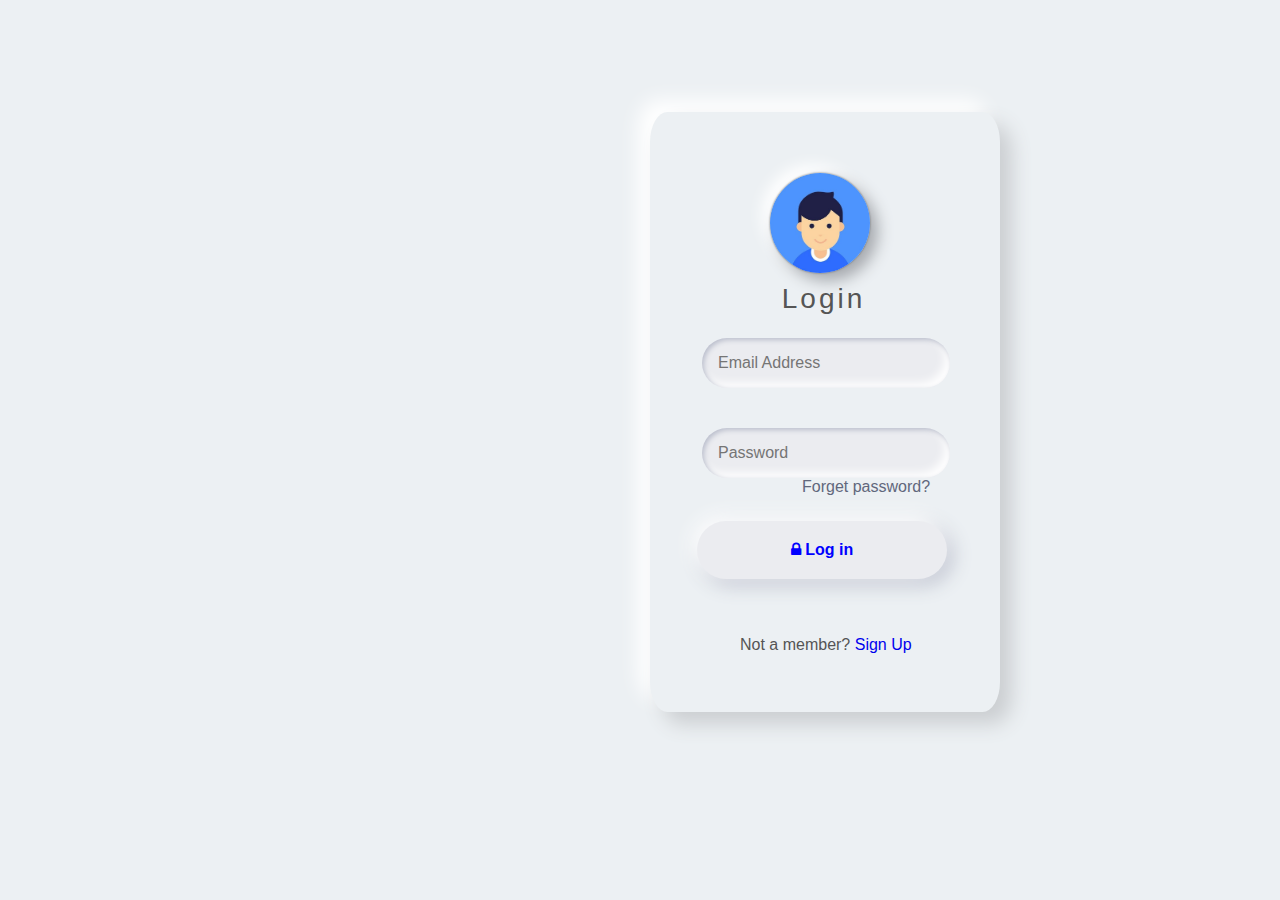
<file: neumorphic/index.html>
<!DOCTYPE html>
<!--[if lt IE 7]>      <html class="no-js lt-ie9 lt-ie8 lt-ie7"> <![endif]-->
<!--[if IE 7]>         <html class="no-js lt-ie9 lt-ie8"> <![endif]-->
<!--[if IE 8]>         <html class="no-js lt-ie9"> <![endif]-->
<!--[if gt IE 8]><!--> <html class="no-js"> <!--<![endif]-->
    <head>
        <meta charset="utf-8">
        <meta http-equiv="X-UA-Compatible" content="IE=edge">
        <title>Neumorphic Design</title>
        <meta name="description" content="">
        <meta name="viewport" content="width=device-width, initial-scale=1">
        <link rel="stylesheet" href="https://cdnjs.cloudflare.com/ajax/libs/font-awesome/4.7.0/css/font-awesome.min.css">
        <link rel="stylesheet" href="style.css">
    </head>
    <body>
        <!--[if lt IE 7]>
            <p class="browsehappy">You are using an <strong>outdated</strong> browser. Please <a href="#">upgrade your browser</a> to improve your experience.</p>
        <![endif]-->
        <div class="whole">
       <div class="title">
          <!--  <h2>Login Page </h2>-->
        </div>
       <div class="body">
      <!--  <div class="image">
           <img src="logo.png" alt=""  >
        </div>
    -->
         <div class="logindiv">
            <div class="logo">
           <div class="title">Login</div>
           </div>
            <form>
             <label>
                    <input type="text" placeholder="Email Address">
                </label>
                <label>
                    <input type="password" placeholder="Password">
                   <a href="#"> <span class="forget">Forget password?</span></a>
                </label>
                
                <button class="red" type="button">
                    <i class="fa fa-lock" aria-hidden="true"></i>
                    Log in
                </button>
             <!--   <button class=" red , btn2"  type="button">
                    <i class="fa fa-sign-in" aria-hidden="true"></i>
                    signup
                </button>-->
            </form>
            <div class="signup">
                <label> Not a member? <a href="#" class="hv">Sign Up</a></label>
            </div>
        </div>
        </div>
  <!--  </div> -->


         <!--box-shadow: 26px 26px 50px #cbced1,-26px -16px 25px #ffffff
                 ;-->
        
        <script src="" async defer></script>
    </body>
</html>
</file>
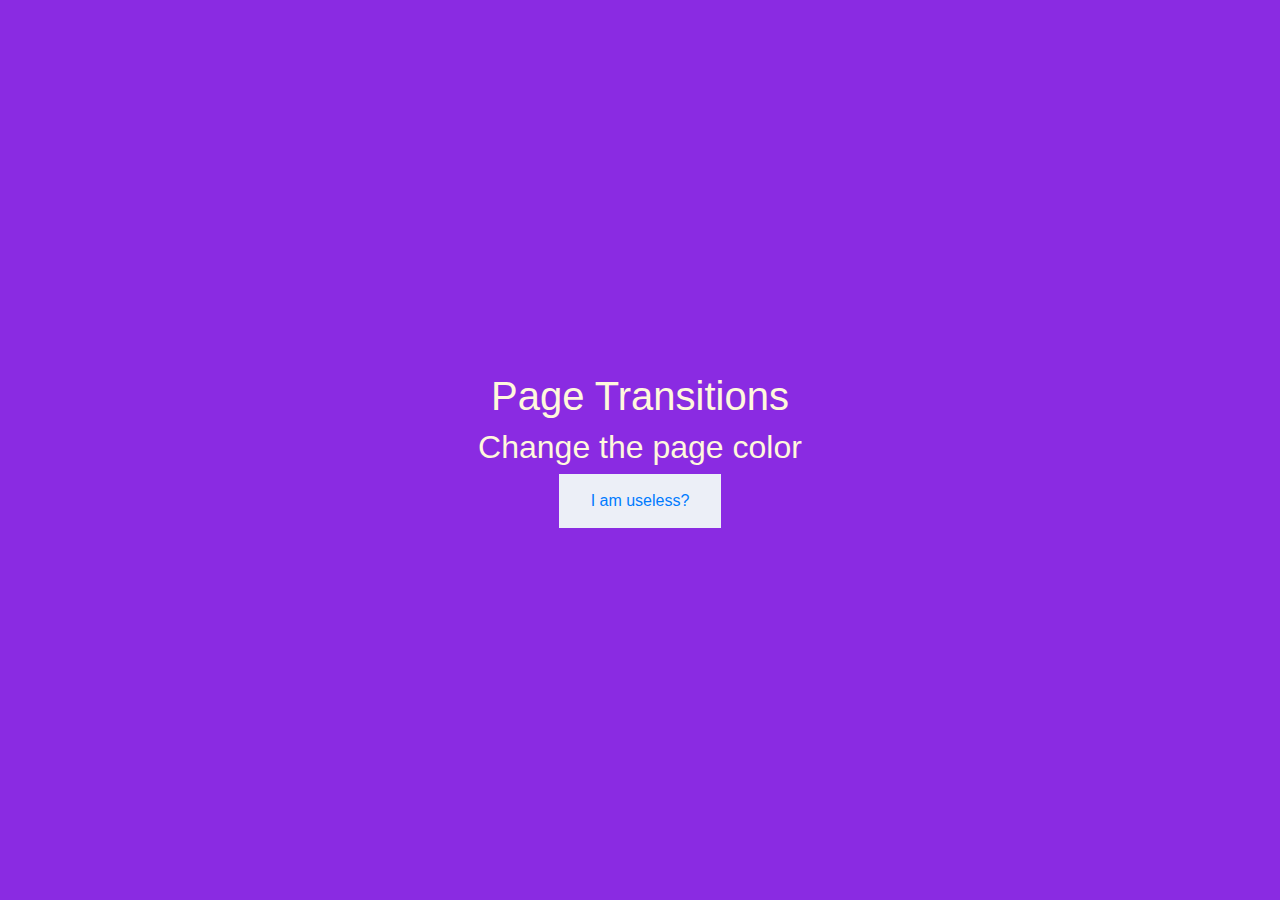
<file: small insta projects/index.html>
<!DOCTYPE html>
<html lang="en">
<head>
    <meta charset="UTF-8">
    <meta name="viewport" content="width=device-width, initial-scale=1.0">
    <link rel="stylesheet" href="https://cdnjs.cloudflare.com/ajax/libs/animate.css/4.0.0/animate.min.css"/>
    <link rel="stylesheet" href="https://stackpath.bootstrapcdn.com/bootstrap/4.5.0/css/bootstrap.min.css" >
    <title>Text-aniamtion</title>
    <link rel="stylesheet" href="style.css">
</head>
<body>
    <header>
        <div class="intro-text">
          <h1>Page Transitions</h1>
          <h2>Change the page color</h2>
         <button> <a href="#page2">I am useless?</a></button>
        </div>
      </header>
        
</body>
</html>
</file>
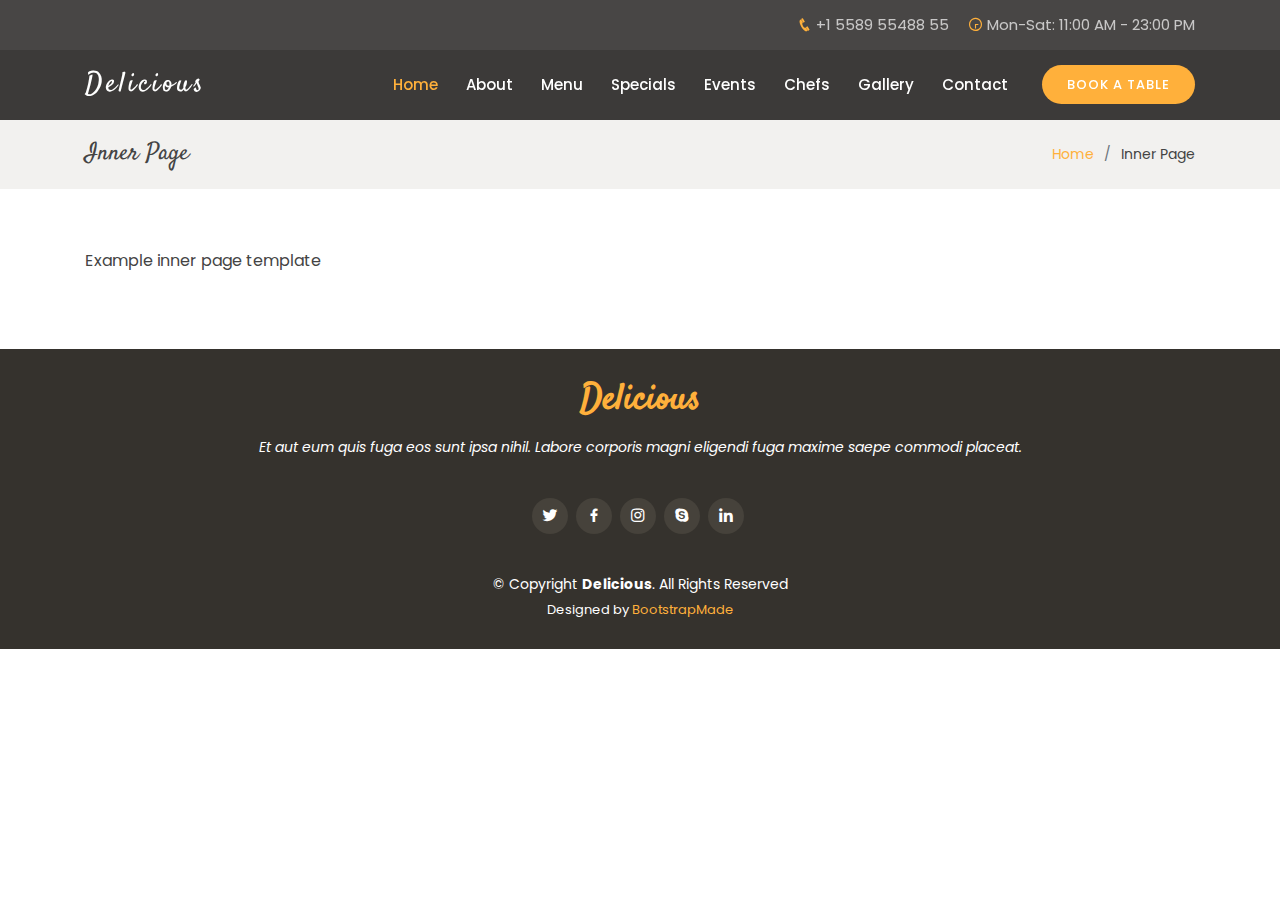
<file: gym website/inner-page.html>
<!DOCTYPE html>
<html lang="en">

<head>
  <meta charset="utf-8">
  <meta content="width=device-width, initial-scale=1.0" name="viewport">

  <title>Inner Page - Delicious Bootstrap Template</title>
  <meta content="" name="descriptison">
  <meta content="" name="keywords">

  <!-- Favicons -->
  <link href="assets/img/favicon.png" rel="icon">
  <link href="assets/img/apple-touch-icon.png" rel="apple-touch-icon">

  <!-- Google Fonts -->
  <link href="https://fonts.googleapis.com/css?family=Poppins:300,300i,400,400i,600,600i,700,700i|Satisfy|Comic+Neue:300,300i,400,400i,700,700i" rel="stylesheet">

  <!-- Vendor CSS Files -->
  <link href="assets/vendor/bootstrap/css/bootstrap.min.css" rel="stylesheet">
  <link href="assets/vendor/icofont/icofont.min.css" rel="stylesheet">
  <link href="assets/vendor/boxicons/css/boxicons.min.css" rel="stylesheet">
  <link href="assets/vendor/animate.css/animate.min.css" rel="stylesheet">
  <link href="assets/vendor/venobox/venobox.css" rel="stylesheet">
  <link href="assets/vendor/owl.carousel/assets/owl.carousel.min.css" rel="stylesheet">

  <!-- Template Main CSS File -->
  <link href="assets/css/style.css" rel="stylesheet">

  <!-- =======================================================
  * Template Name: Delicious - v2.1.0
  * Template URL: https://bootstrapmade.com/delicious-free-restaurant-bootstrap-theme/
  * Author: BootstrapMade.com
  * License: https://bootstrapmade.com/license/
  ======================================================== -->
</head>

<body>

  <!-- ======= Top Bar ======= -->
  <section id="topbar" class="d-none d-lg-flex align-items-center fixed-top ">
    <div class="container text-right">
      <i class="icofont-phone"></i> +1 5589 55488 55
      <i class="icofont-clock-time icofont-rotate-180"></i> Mon-Sat: 11:00 AM - 23:00 PM
    </div>
  </section>

  <!-- ======= Header ======= -->
  <header id="header" class="fixed-top d-flex align-items-center ">
    <div class="container d-flex align-items-center">

      <div class="logo mr-auto">
        <h1 class="text-light"><a href="index.html"><span>Delicious</span></a></h1>
        <!-- Uncomment below if you prefer to use an image logo -->
        <!-- <a href="index.html"><img src="assets/img/logo.png" alt="" class="img-fluid"></a>-->
      </div>

      <nav class="nav-menu d-none d-lg-block">
        <ul>
          <li class="active"><a href="index.html">Home</a></li>
          <li><a href="#about">About</a></li>
          <li><a href="#menu">Menu</a></li>
          <li><a href="#specials">Specials</a></li>
          <li><a href="#events">Events</a></li>
          <li><a href="#chefs">Chefs</a></li>
          <li><a href="#gallery">Gallery</a></li>
          <li><a href="#contact">Contact</a></li>

          <li class="book-a-table text-center"><a href="#book-a-table">Book a table</a></li>
        </ul>
      </nav><!-- .nav-menu -->

    </div>
  </header><!-- End Header -->

  <main id="main">

    <!-- ======= Breadcrumbs Section ======= -->
    <section class="breadcrumbs">
      <div class="container">

        <div class="d-flex justify-content-between align-items-center">
          <h2>Inner Page</h2>
          <ol>
            <li><a href="index.html">Home</a></li>
            <li>Inner Page</li>
          </ol>
        </div>

      </div>
    </section><!-- End Breadcrumbs Section -->

    <section class="inner-page">
      <div class="container">
        <p>
          Example inner page template
        </p>
      </div>
    </section>

  </main><!-- End #main -->

  <!-- ======= Footer ======= -->
  <footer id="footer">
    <div class="container">
      <h3>Delicious</h3>
      <p>Et aut eum quis fuga eos sunt ipsa nihil. Labore corporis magni eligendi fuga maxime saepe commodi placeat.</p>
      <div class="social-links">
        <a href="#" class="twitter"><i class="bx bxl-twitter"></i></a>
        <a href="#" class="facebook"><i class="bx bxl-facebook"></i></a>
        <a href="#" class="instagram"><i class="bx bxl-instagram"></i></a>
        <a href="#" class="google-plus"><i class="bx bxl-skype"></i></a>
        <a href="#" class="linkedin"><i class="bx bxl-linkedin"></i></a>
      </div>
      <div class="copyright">
        &copy; Copyright <strong><span>Delicious</span></strong>. All Rights Reserved
      </div>
      <div class="credits">
        <!-- All the links in the footer should remain intact. -->
        <!-- You can delete the links only if you purchased the pro version. -->
        <!-- Licensing information: https://bootstrapmade.com/license/ -->
        <!-- Purchase the pro version with working PHP/AJAX contact form: https://bootstrapmade.com/delicious-free-restaurant-bootstrap-theme/ -->
        Designed by <a href="https://bootstrapmade.com/">BootstrapMade</a>
      </div>
    </div>
  </footer><!-- End Footer -->

  <a href="#" class="back-to-top"><i class="icofont-simple-up"></i></a>

  <!-- Vendor JS Files -->
  <script src="assets/vendor/jquery/jquery.min.js"></script>
  <script src="assets/vendor/bootstrap/js/bootstrap.bundle.min.js"></script>
  <script src="assets/vendor/jquery.easing/jquery.easing.min.js"></script>
  <script src="assets/vendor/php-email-form/validate.js"></script>
  <script src="assets/vendor/jquery-sticky/jquery.sticky.js"></script>
  <script src="assets/vendor/isotope-layout/isotope.pkgd.min.js"></script>
  <script src="assets/vendor/venobox/venobox.min.js"></script>
  <script src="assets/vendor/owl.carousel/owl.carousel.min.js"></script>

  <!-- Template Main JS File -->
  <script src="assets/js/main.js"></script>

</body>

</html>
</file>
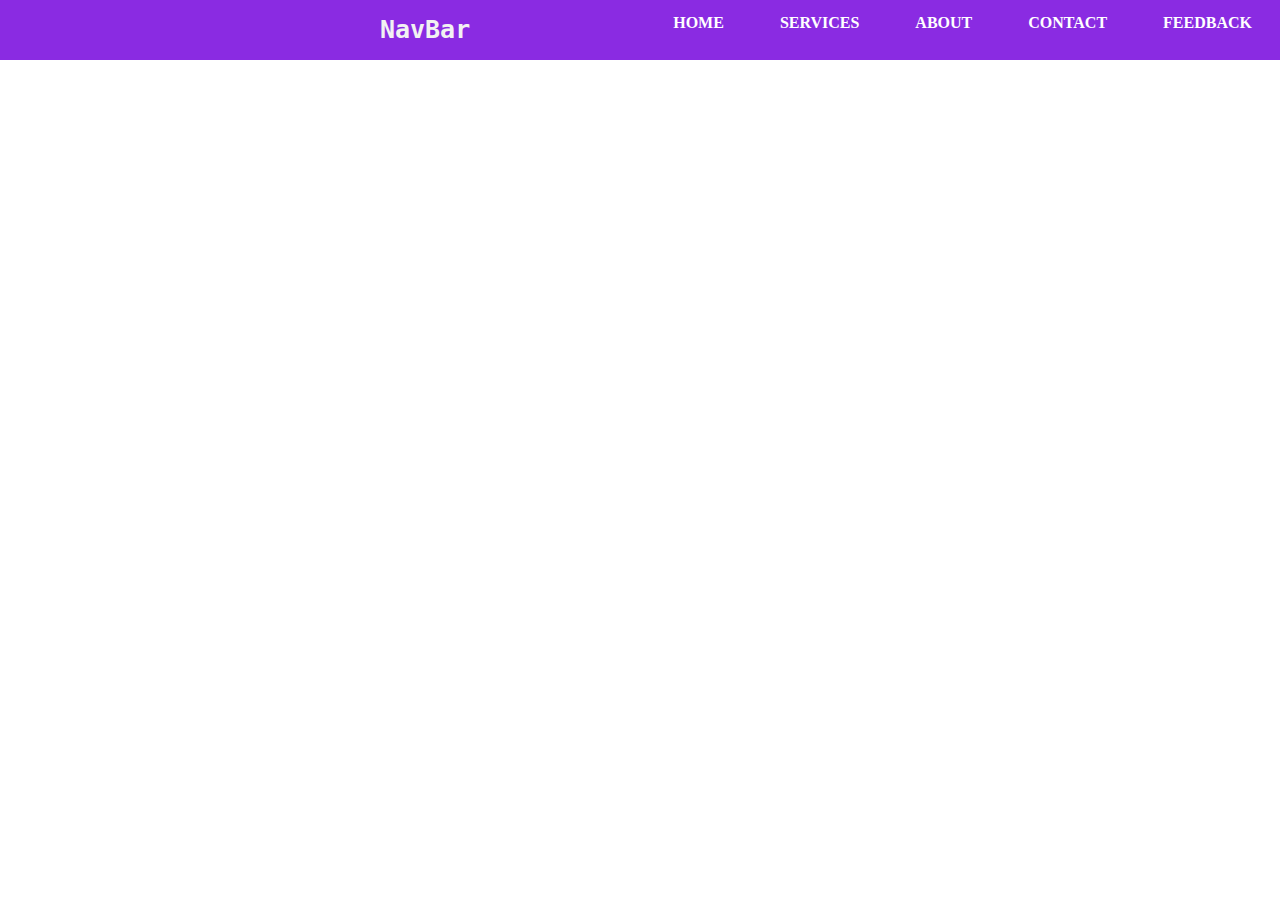
<file: nav bar/nav2.html>
<!DOCTYPE html>
<!--[if lt IE 7]>      <html class="no-js lt-ie9 lt-ie8 lt-ie7"> <![endif]-->
<!--[if IE 7]>         <html class="no-js lt-ie9 lt-ie8"> <![endif]-->
<!--[if IE 8]>         <html class="no-js lt-ie9"> <![endif]-->
<!--[if gt IE 8]><!--> <html class="no-js"> <!--<![endif]-->
    <head>
        <meta charset="utf-8">
        <meta http-equiv="X-UA-Compatible" content="IE=edge">
        <title>Navigation Bar</title>
        <meta name="description" content="">
        <meta name="viewport" content="width=device-width, initial-scale=1">
        <link rel="stylesheet" href="nav.css">
    </head>
    <body>
        <!--[if lt IE 7]>
            <p class="browsehappy">You are using an <strong>outdated</strong> browser. Please <a href="#">upgrade your browser</a> to improve your experience.</p>
        <![endif]-->
        <div class="respon">
            <label for="res">
                <span></span>
                <span></span>
                <span></span>
            </label>
        </div>
        
        <input type="checkbox" id="res">
        <div class="navbar">
             
            <label class="logo"> NavBar</label>

                 <a class="active" href="#">Home</a>
                 <a  href="#">Services</a>
                 <a href="#">About</a>
                 <a href="#">Contact</a>
                 <a href="#">Feedback</a>
           
        <!--   <div >
                <button class="btn" > Enquiry </button>  
        </div>
               
    -->
            
    
        

        <script src="" async defer></script>
    </body>
</html>
</file>
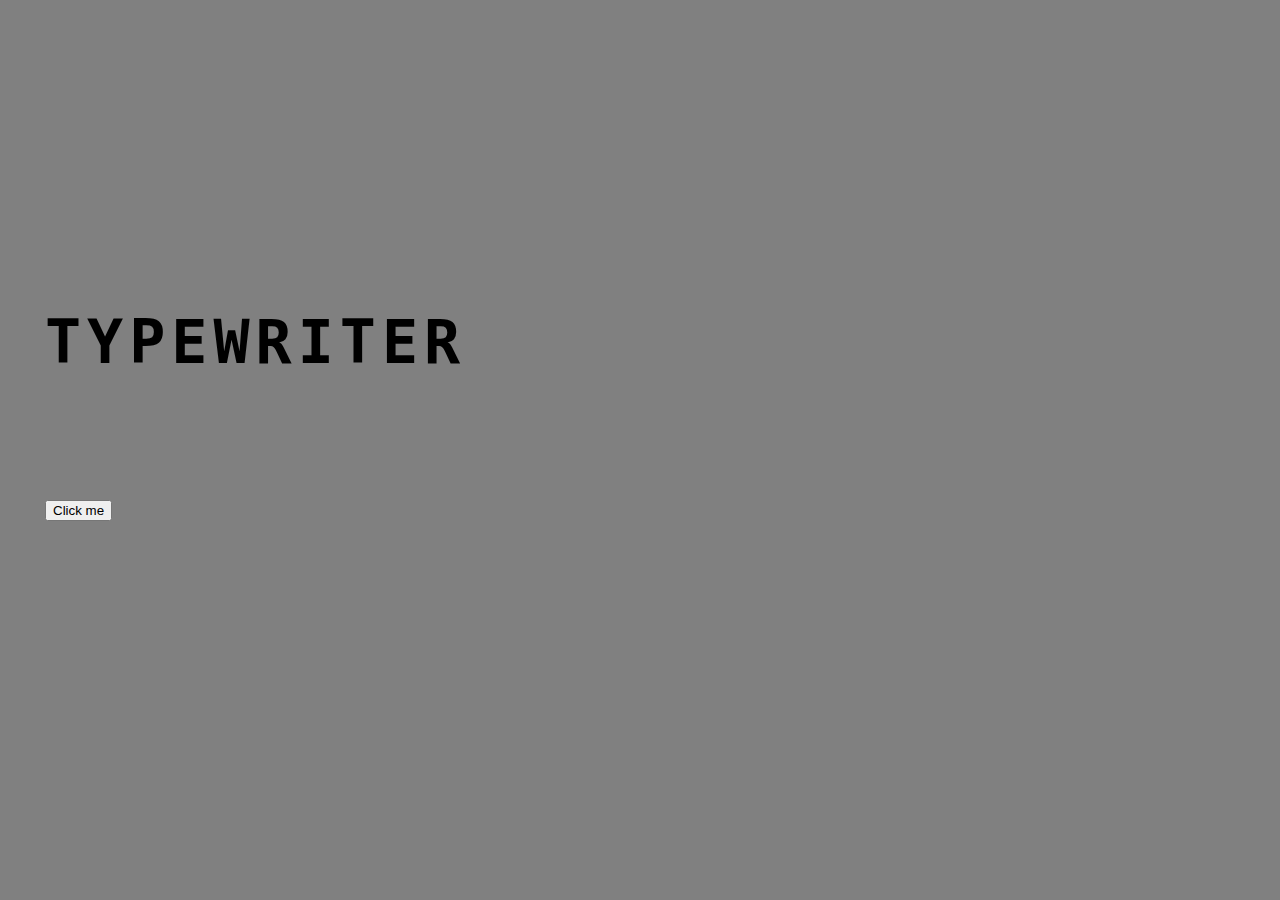
<file: small insta projects/samptypewrite.html>
<!DOCTYPE html>
<!--[if lt IE 7]>      <html class="no-js lt-ie9 lt-ie8 lt-ie7"> <![endif]-->
<!--[if IE 7]>         <html class="no-js lt-ie9 lt-ie8"> <![endif]-->
<!--[if IE 8]>         <html class="no-js lt-ie9"> <![endif]-->
<!--[if gt IE 8]><!--> <html class="no-js"> <!--<![endif]-->
    <head>
      <link rel="stylesheet"  href="tp3.css">
    </head>
    <body>
        <!--[if lt IE 7]>
            <p class="browsehappy">You are using an <strong>outdated</strong> browser. Please <a href="#">upgrade your browser</a> to improve your experience.</p>
        <![endif]-->
        <div class="tw">
        <h1>TYPEWRITER</h1>
        </div>
<button  class="btn"  onclick="typeWriter()">Click me</button>

<p id="demo"></p>
        <script >
            var i = 0;
var txt = 'HELLO WORLD';
var speed = 50;

function typeWriter() {
  if (i < txt.length) {
    document.getElementById("demo").innerHTML += txt.charAt(i);
    i++;
    setTimeout(typeWriter, speed);
  }
}
        </script>
    </body>
</html>
</file>
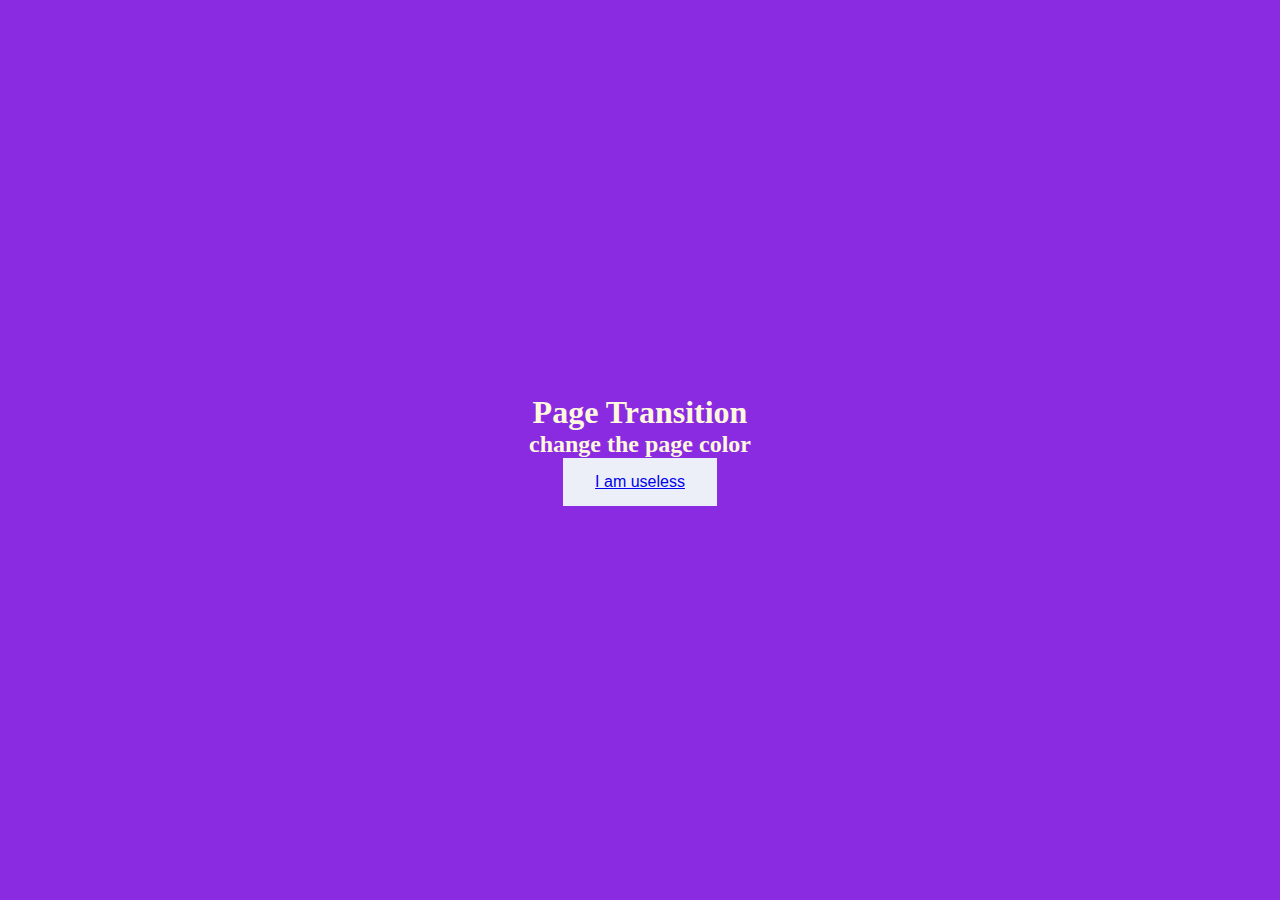
<file: small insta projects/trans.html>
<!DOCTYPE html>
<!--[if lt IE 7]>      <html class="no-js lt-ie9 lt-ie8 lt-ie7"> <![endif]-->
<!--[if IE 7]>         <html class="no-js lt-ie9 lt-ie8"> <![endif]-->
<!--[if IE 8]>         <html class="no-js lt-ie9"> <![endif]-->
<!--[if gt IE 8]><!--> <html class="no-js"> <!--<![endif]-->
    <head>
        <meta charset="utf-8">
        <meta http-equiv="X-UA-Compatible" content="IE=edge">
        <title>Text-Transition</title>
        <meta name="description" content="">
        <meta name="viewport" content="width=device-width, initial-scale=1">
        <link rel="stylesheet" href="style.css">
    </head>
    <body>
        <!--[if lt IE 7]>
            <p class="browsehappy">You are using an <strong>outdated</strong> browser. Please <a href="#">upgrade your browser</a> to improve your experience.</p>
        <![endif]-->
        <header>
            <div class="intro-text">
                <h1> Page Transition</h1>
                <h2> change the page color</h2>
                <button> <a href="#page2"> I am useless</a></button>
            </div>
        </header>

        
        <script src="" async defer></script>
    </body>
</html>
</file>
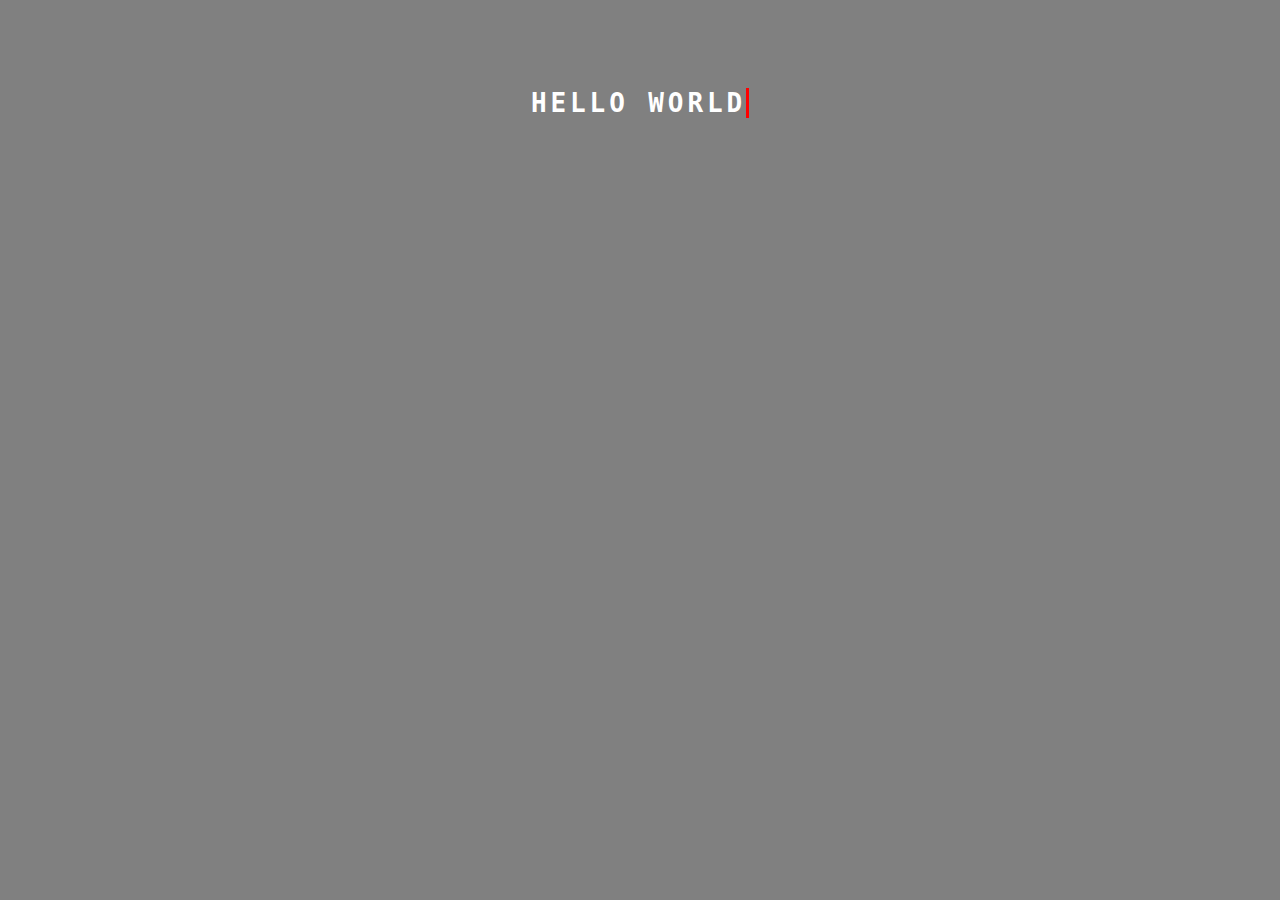
<file: small insta projects/type.html>
<!DOCTYPE html>
<!--[if lt IE 7]>      <html class="no-js lt-ie9 lt-ie8 lt-ie7"> <![endif]-->
<!--[if IE 7]>         <html class="no-js lt-ie9 lt-ie8"> <![endif]-->
<!--[if IE 8]>         <html class="no-js lt-ie9"> <![endif]-->
<!--[if gt IE 8]><!--> <html class="no-js"> <!--<![endif]-->
    <head>
        <meta charset="utf-8">
        <meta http-equiv="X-UA-Compatible" content="IE=edge">
        <title></title>
        <meta name="description" content="">
        <meta name="viewport" content="width=device-width, initial-scale=1">
        <link rel="stylesheet" href="typewriter.css">
    </head>
    <body>
        <!--[if lt IE 7]>
            <p class="browsehappy">You are using an <strong>outdated</strong> browser. Please <a href="#">upgrade your browser</a> to improve your experience.</p>
        <![endif]-->
        <div class="typewriter">
            <h1>HELLO WORLD

               </h1>
          </div>
          
        <script src="" async defer></script>
    </body>
</html>
</file>
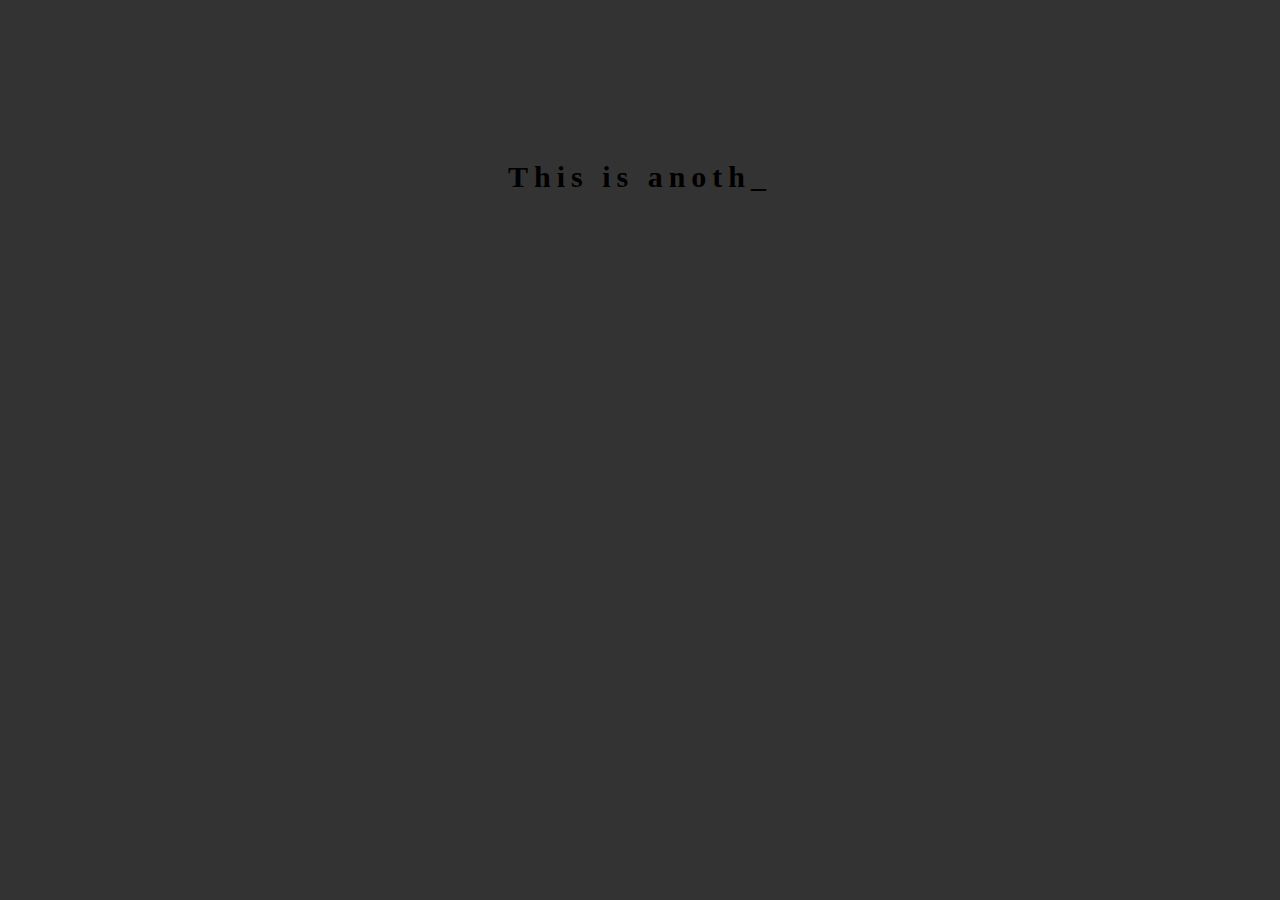
<file: small insta projects/type2.html>
<!DOCTYPE html>
<!--[if lt IE 7]>      <html class="no-js lt-ie9 lt-ie8 lt-ie7"> <![endif]-->
<!--[if IE 7]>         <html class="no-js lt-ie9 lt-ie8"> <![endif]-->
<!--[if IE 8]>         <html class="no-js lt-ie9"> <![endif]-->
<!--[if gt IE 8]><!--> <html class="no-js"> <!--<![endif]-->
    <head>
       
        <link rel="stylesheet"  href="type2.css">
    </head>
    <body>
        <!--[if lt IE 7]>
            <p class="browsehappy">You are using an <strong>outdated</strong> browser. Please <a href="#">upgrade your browser</a> to improve your experience.</p>
        <![endif]-->
        <body>
            <div id="typedtext" class="abc">
                <p id="demo"></p>
            </div>
          </body>
        
        <script src="type2.js" async defer></script>
    </body>
</html>
</file>
<file: neumorphic/style.css>
* {
    box-sizing: border-box;
}

body{
  margin: 0;
  height: 100vh;
  width: 100vw;
  overflow: hidden;
  font-family: 'leta', sans-serif;
  display: inline-block;
  
  align-items: center;
  justify-content: center;
  color: #555;
  background: #ecf0f3;

}
 /*.whole{
    width: 1200px;
    height: 650px;
    
    padding: 10px 30px 30px 30spx;
    border-radius: #ecf0ec;
 /*   box-shadow: 12px 12px 20px #cbced1,-12px -12px 20px #ffffff
                 ;*/
                /*
                 margin-left: 150px; 
                 margin-top: 1px;  
}*/

/*  .body{
    overflow: hidden;
    display: flex;
    justify-content:center;
    align-items: center;
}
*/  
 

    
 /*.image{
   
    margin-right: 200px;
    border-radius: 50%;
    justify-content: start;
    margin-top: 50px;
    margin-left: 20px;
    padding-left: 20px;
    
} */

.logindiv {
    width: 350px;
    height: 600px;
    padding: 60px 45px 45px 35px;
    border-radius: #ecf0ec;
 box-shadow: 12px 12px 20px #cbced1,-12px -12px 20px #ffffff
                 ;
    border-radius: 5%;    
    margin-left: 650px; 
    margin-top: 1px;    
    justify-content: center;
    align-items: center;    
    

}

.logo{
    background: url('login.jpg');
    background-size: cover;
    width: 100px;
    height: 100px;
    border-radius: 50%;
    border: 5px;

    margin: 0 auto;
    box-shadow: 0px 0px 2px #5f5f5f, 0px 0px 0px -5px #ecf0f3, 8px 8px 15px #a7aaaf , 
                 -8px -8px 15px #ffffff;

}
.title{
    text-align: center;
    font-size: 28px;
    padding-top: 110px;
    padding-left: 7px;
    letter-spacing: 3px;
    justify-content: center;
    margin-top: 1px;
   
    
}


form{
    padding: 2px;
    padding-top: 50px;
    width: 320px;
    margin: 0 auto;
    padding-right:40px
    
}

button, input {
    border: 0;
    outline: 0;
    font-size: 16px;
    border-radius: 320px;
    padding: 16px;
    background-color: #ebecf0;
   
    


}

label {
    padding: 15px;
    display: block;
    margin-bottom: 10px;
    width: 100%;
    text-decoration: none;
}

input {
    margin-right: 8px;
    box-shadow: inset 2px 2px 5px #BABECC,
    inset -5px -5px 10px #FFF ;
    width: 100%;
    box-sizing: border-box;
    transition: all 0.2s ease-in-out;
    appearance: none;
    

}

.forget{
    margin: 0px;
    padding-left: 100px;
    padding-bottom: 20px;
    padding-top: 20px;
    box-sizing: border-box;
    text-decoration: none;
    color: #61677c;

}
a {
    text-decoration: none;
}
a span:hover{
    color: rgb(83, 122, 204);
}

button{
    padding: 20px;
    padding-left: 20px;
    
    color: #61677c;
    font-weight: bold;
    box-shadow: -5px -5px 20px #fff,
    5px 5px 20px #BABECC;
    transition: all 0.2s ease-in-out;
    cursor: pointer;
    font-weight: 600;
    margin-left: 10px;
}
.btn2{
    margin-left: 25px;
}
button:hover{
    box-shadow: -2px -2px 5px #fff,
    2px 2px 5px #BABECC;
}

button:active{
    box-shadow: inset 1px 1px 2px #BABECC,
    inset  -1px -1px 2px #fff;
}


button.icon{
    margin-right: 8px;
}

button.unit{
    border-radius: 8px;

}
.signup{
    margin-top: 40px;
    padding-left: 40px;
}
.hv:hover {
    
        color: rgb(83, 122, 204);
    
}
button.red{
    display: block;
    width: 90%;
    color: blue;
}
</file>
<file: small insta projects/style.css>
*{
    margin: 0;
    padding: 0;
    box-sizing: border-box;
  }
  body{
      background-color: blueviolet;
  }

  .intro-text {
    color: cornsilk;
    animation: fadeIn ease 10s;
    -webkit-animation: fadeIn ease 3s;
  }
  header 
  {
    height: 100vh;
    display: flex;
    justify-content: center;
    align-items: center;
    text-align: center;
  }
  
  .intro-text:h1{
    display: inline-block;
    font-size: 50px;
    margin-bottom:20px; 
  }
  
  .intro-text:h2{
    font-size: 22px;
     
  }
  
  button{
    background-color: rgb(236, 239, 247);
    border: none;
    color: rgb(4, 4, 49);
    padding: 15px 32px;
    text-align: center;
    text-decoration: none;
    display: inline-block;
    font-size: 16px;
    
  }
  
  button:hover{
    background-color: rgb(4, 4, 49);
    color: rgb(236, 239, 247);
  }
  
  button:focus{
    background-color: rgb(4, 4, 49);
    color: rgb(236, 239, 247);
  }
  @keyframes fadeIn {
    from {
        transform: translateY(100px);
    }
    to {
        transform: translateY(0px);
    }
    0% {
        opacity:0;
      }
      100% {
        opacity:1;
      }
  }
</file>
<file: gym website/assets/vendor/venobox/venobox.css>
/* ------ venobox.css --------*/
.vbox-overlay *, .vbox-overlay *:before, .vbox-overlay *:after{
    -webkit-backface-visibility: hidden;
    -webkit-box-sizing:border-box;
    -moz-box-sizing:border-box;
    box-sizing:border-box;
}
.vbox-overlay * { 
    -webkit-backface-visibility: visible;
    backface-visibility: visible;
}
.vbox-overlay{
    display: -webkit-flex;
    display: flex;
    -webkit-flex-direction: column;
    flex-direction: column;
    -webkit-justify-content: center;
    justify-content: center;
    -webkit-align-items: center;
    align-items: center;
    position: fixed;
    left: 0;
    top: 0;
    bottom: 0;
    right: 0;
    z-index: 999999;
}

/* ----- navigation ----- */
.vbox-title{
    width: 100%;
    height: 40px;
    float: left;
    text-align: center;
    line-height: 28px;
    font-size: 12px;
    padding: 6px 50px;
    overflow: hidden;
    position: fixed;
    display: none;
    left: 0;
    z-index: 89;
}
.vbox-close{
    cursor: pointer;
    position: fixed;
    top: -1px;
    right: 0;
    width: 50px;
    height: 40px;
    padding: 6px;
    display: block;
    background-position:10px center;
    overflow: hidden;
    font-size: 24px;
    line-height: 1;
    text-align: center;
    z-index: 99;
}
.vbox-left{
    cursor: pointer;
    position: fixed;
    left: 0;
    height: 40px;
    overflow: hidden;
    line-height: 28px;
    font-size: 12px;
    z-index: 99;
    display: flex;
    align-items:center;
}
.vbox-num{
    display: inline-block;
    margin: 6px 0 6px 15px;
}
/* ----- Social share ----- */
.vbox-share{
    line-height: 28px;
    font-size: 12px;
    overflow: hidden;
    position: fixed;
    left: 0;
    z-index: 98;
    display: flex;
    align-items:center;
    justify-content: center;
    width: 100%;
    text-align: center;
}
.vbox-share svg{
    max-height: 28px;
    width: 28px;
    z-index: 10;
    margin-left: 12px;
    margin-top: 6px;
    margin-bottom: 6px;
    vertical-align: middle;
}


/* ----- navigation ARROWS ----- */
.vbox-next, .vbox-prev{
    position: fixed;
    top: 50%;
    margin-top: -15px;
    overflow: hidden;
    cursor: pointer;
    display: block;
    width: 45px;
    height: 45px;
    z-index: 99;
}
.vbox-next span, .vbox-prev span{
    position: relative;
    width: 20px;
    height: 20px;
    border: 2px solid transparent;
    border-top-color: #B6B6B6;
    border-right-color: #B6B6B6;
    text-indent: -100px;
    position: absolute;
    top: 8px;
    display: block;
}
.vbox-prev{
    left: 15px;
}
.vbox-next{
    right: 15px;
}
.vbox-prev span{
    left: 10px;
    -ms-transform: rotate(-135deg);
    -webkit-transform: rotate(-135deg);
    transform: rotate(-135deg);
}
.vbox-next span{
    -ms-transform: rotate(45deg);
    -webkit-transform: rotate(45deg);
    transform: rotate(45deg);
    right: 10px;
}
/* ------- inline window ------ */
.vbox-inline{
    width: 420px;
    height: 315px;
    height: 70vh;
    padding: 10px;
    background: #fff;
    margin: 0 auto;
    overflow: auto;
    text-align: left;
}
/* ------- Video & iFrames window ------ */
.venoframe{
    max-width: 100%;
    width: 100%;
    border: none;
    width: 100%;
    height: 260px;
    height: 70vh;
}
.venoframe.vbvid{
    height: 260px;
}
@media (min-width: 768px) {
    .venoframe, .vbox-inline{
        width: 90%;
        height: 360px;
        height: 70vh;
    }
    .venoframe.vbvid{
        width: 640px;
        height: 360px;
    }
}
@media (min-width: 992px) {
    .venoframe, .vbox-inline{
        max-width: 1200px;
        width: 80%;
        height: 540px;
        height: 70vh;
    }
    .venoframe.vbvid{
        width: 960px;
        height: 540px;
    }
}
/* 
Please do NOT edit this part! 
or at least read this note: http://i.imgur.com/7C0ws9e.gif
*/
.vbox-open{
    overflow: hidden;
}
.vbox-container{
    position: absolute;
    left: 0;
    right: 0;
    top: 0;
    bottom: 0;
    overflow-x: hidden;
    overflow-y: scroll;
    overflow-scrolling: touch;
    -webkit-overflow-scrolling: touch;
    z-index: 20;
    max-height: 100%;

}

.vbox-content{
    text-align: center;
    float: left;
    width: 100%;
    position: relative;
    overflow: hidden;
    padding: 20px 4%;
}
.vbox-container img{
    max-width: 100%;
    height: auto;
}
.vbox-figlio{
    box-shadow: 0 0 12px rgba(0,0,0,0.19), 0 6px 6px rgba(0,0,0,0.23);
    max-width: 100%;
    text-align: initial;
}
img.vbox-figlio{
    -webkit-user-select: none;
-khtml-user-select: none;
-moz-user-select: none;
-o-user-select: none;
user-select: none;
}
.vbox-content.swipe-left{
    margin-left: -200px !important;
}
.vbox-content.swipe-right{
    margin-left: 200px !important;
}
.vbox-animated{
    webkit-transition: margin 300ms ease-out;
    transition: margin 300ms ease-out;
}

/* ---------- preloader ----------
 * SPINKIT 
 * http://tobiasahlin.com/spinkit/
-------------------------------- */
.sk-double-bounce,.sk-rotating-plane{width:40px;height:40px;margin:40px auto}.sk-rotating-plane{background-color:#333;-webkit-animation:sk-rotatePlane 1.2s infinite ease-in-out;animation:sk-rotatePlane 1.2s infinite ease-in-out}@-webkit-keyframes sk-rotatePlane{0%{-webkit-transform:perspective(120px) rotateX(0) rotateY(0);transform:perspective(120px) rotateX(0) rotateY(0)}50%{-webkit-transform:perspective(120px) rotateX(-180.1deg) rotateY(0);transform:perspective(120px) rotateX(-180.1deg) rotateY(0)}100%{-webkit-transform:perspective(120px) rotateX(-180deg) rotateY(-179.9deg);transform:perspective(120px) rotateX(-180deg) rotateY(-179.9deg)}}@keyframes sk-rotatePlane{0%{-webkit-transform:perspective(120px) rotateX(0) rotateY(0);transform:perspective(120px) rotateX(0) rotateY(0)}50%{-webkit-transform:perspective(120px) rotateX(-180.1deg) rotateY(0);transform:perspective(120px) rotateX(-180.1deg) rotateY(0)}100%{-webkit-transform:perspective(120px) rotateX(-180deg) rotateY(-179.9deg);transform:perspective(120px) rotateX(-180deg) rotateY(-179.9deg)}}.sk-double-bounce{position:relative}.sk-double-bounce .sk-child{width:100%;height:100%;border-radius:50%;background-color:#333;opacity:.6;position:absolute;top:0;left:0;-webkit-animation:sk-doubleBounce 2s infinite ease-in-out;animation:sk-doubleBounce 2s infinite ease-in-out}.sk-chasing-dots .sk-child,.sk-spinner-pulse,.sk-three-bounce .sk-child{background-color:#333;border-radius:100%}.sk-double-bounce .sk-double-bounce2{-webkit-animation-delay:-1s;animation-delay:-1s}@-webkit-keyframes sk-doubleBounce{0%,100%{-webkit-transform:scale(0);transform:scale(0)}50%{-webkit-transform:scale(1);transform:scale(1)}}@keyframes sk-doubleBounce{0%,100%{-webkit-transform:scale(0);transform:scale(0)}50%{-webkit-transform:scale(1);transform:scale(1)}}.sk-wave{margin:40px auto;width:50px;height:40px;text-align:center;font-size:10px}.sk-wave .sk-rect{background-color:#333;height:100%;width:6px;display:inline-block;-webkit-animation:sk-waveStretchDelay 1.2s infinite ease-in-out;animation:sk-waveStretchDelay 1.2s infinite ease-in-out}.sk-wave .sk-rect1{-webkit-animation-delay:-1.2s;animation-delay:-1.2s}.sk-wave .sk-rect2{-webkit-animation-delay:-1.1s;animation-delay:-1.1s}.sk-wave .sk-rect3{-webkit-animation-delay:-1s;animation-delay:-1s}.sk-wave .sk-rect4{-webkit-animation-delay:-.9s;animation-delay:-.9s}.sk-wave .sk-rect5{-webkit-animation-delay:-.8s;animation-delay:-.8s}@-webkit-keyframes sk-waveStretchDelay{0%,100%,40%{-webkit-transform:scaleY(.4);transform:scaleY(.4)}20%{-webkit-transform:scaleY(1);transform:scaleY(1)}}@keyframes sk-waveStretchDelay{0%,100%,40%{-webkit-transform:scaleY(.4);transform:scaleY(.4)}20%{-webkit-transform:scaleY(1);transform:scaleY(1)}}.sk-wandering-cubes{margin:40px auto;width:40px;height:40px;position:relative}.sk-wandering-cubes .sk-cube{background-color:#333;width:10px;height:10px;position:absolute;top:0;left:0;-webkit-animation:sk-wanderingCube 1.8s ease-in-out -1.8s infinite both;animation:sk-wanderingCube 1.8s ease-in-out -1.8s infinite both}.sk-chasing-dots,.sk-spinner-pulse{width:40px;height:40px;margin:40px auto}.sk-wandering-cubes .sk-cube2{-webkit-animation-delay:-.9s;animation-delay:-.9s}@-webkit-keyframes sk-wanderingCube{0%{-webkit-transform:rotate(0);transform:rotate(0)}25%{-webkit-transform:translateX(30px) rotate(-90deg) scale(.5);transform:translateX(30px) rotate(-90deg) scale(.5)}50%{-webkit-transform:translateX(30px) translateY(30px) rotate(-179deg);transform:translateX(30px) translateY(30px) rotate(-179deg)}50.1%{-webkit-transform:translateX(30px) translateY(30px) rotate(-180deg);transform:translateX(30px) translateY(30px) rotate(-180deg)}75%{-webkit-transform:translateX(0) translateY(30px) rotate(-270deg) scale(.5);transform:translateX(0) translateY(30px) rotate(-270deg) scale(.5)}100%{-webkit-transform:rotate(-360deg);transform:rotate(-360deg)}}@keyframes sk-wanderingCube{0%{-webkit-transform:rotate(0);transform:rotate(0)}25%{-webkit-transform:translateX(30px) rotate(-90deg) scale(.5);transform:translateX(30px) rotate(-90deg) scale(.5)}50%{-webkit-transform:translateX(30px) translateY(30px) rotate(-179deg);transform:translateX(30px) translateY(30px) rotate(-179deg)}50.1%{-webkit-transform:translateX(30px) translateY(30px) rotate(-180deg);transform:translateX(30px) translateY(30px) rotate(-180deg)}75%{-webkit-transform:translateX(0) translateY(30px) rotate(-270deg) scale(.5);transform:translateX(0) translateY(30px) rotate(-270deg) scale(.5)}100%{-webkit-transform:rotate(-360deg);transform:rotate(-360deg)}}.sk-spinner-pulse{-webkit-animation:sk-pulseScaleOut 1s infinite ease-in-out;animation:sk-pulseScaleOut 1s infinite ease-in-out}@-webkit-keyframes sk-pulseScaleOut{0%{-webkit-transform:scale(0);transform:scale(0)}100%{-webkit-transform:scale(1);transform:scale(1);opacity:0}}@keyframes sk-pulseScaleOut{0%{-webkit-transform:scale(0);transform:scale(0)}100%{-webkit-transform:scale(1);transform:scale(1);opacity:0}}.sk-chasing-dots{position:relative;text-align:center;-webkit-animation:sk-chasingDotsRotate 2s infinite linear;animation:sk-chasingDotsRotate 2s infinite linear}.sk-chasing-dots .sk-child{width:60%;height:60%;display:inline-block;position:absolute;top:0;-webkit-animation:sk-chasingDotsBounce 2s infinite ease-in-out;animation:sk-chasingDotsBounce 2s infinite ease-in-out}.sk-chasing-dots .sk-dot2{top:auto;bottom:0;-webkit-animation-delay:-1s;animation-delay:-1s}@-webkit-keyframes sk-chasingDotsRotate{100%{-webkit-transform:rotate(360deg);transform:rotate(360deg)}}@keyframes sk-chasingDotsRotate{100%{-webkit-transform:rotate(360deg);transform:rotate(360deg)}}@-webkit-keyframes sk-chasingDotsBounce{0%,100%{-webkit-transform:scale(0);transform:scale(0)}50%{-webkit-transform:scale(1);transform:scale(1)}}@keyframes sk-chasingDotsBounce{0%,100%{-webkit-transform:scale(0);transform:scale(0)}50%{-webkit-transform:scale(1);transform:scale(1)}}.sk-three-bounce{margin:40px auto;width:80px;text-align:center}.sk-three-bounce .sk-child{width:20px;height:20px;display:inline-block;-webkit-animation:sk-three-bounce 1.4s ease-in-out 0s infinite both;animation:sk-three-bounce 1.4s ease-in-out 0s infinite both}.sk-circle .sk-child:before,.sk-fading-circle .sk-circle:before{display:block;border-radius:100%;content:'';background-color:#333}.sk-three-bounce .sk-bounce1{-webkit-animation-delay:-.32s;animation-delay:-.32s}.sk-three-bounce .sk-bounce2{-webkit-animation-delay:-.16s;animation-delay:-.16s}@-webkit-keyframes sk-three-bounce{0%,100%,80%{-webkit-transform:scale(0);transform:scale(0)}40%{-webkit-transform:scale(1);transform:scale(1)}}@keyframes sk-three-bounce{0%,100%,80%{-webkit-transform:scale(0);transform:scale(0)}40%{-webkit-transform:scale(1);transform:scale(1)}}.sk-circle{margin:40px auto;width:40px;height:40px;position:relative}.sk-circle .sk-child{width:100%;height:100%;position:absolute;left:0;top:0}.sk-circle .sk-child:before{margin:0 auto;width:15%;height:15%;-webkit-animation:sk-circleBounceDelay 1.2s infinite ease-in-out both;animation:sk-circleBounceDelay 1.2s infinite ease-in-out both}.sk-circle .sk-circle2{-webkit-transform:rotate(30deg);-ms-transform:rotate(30deg);transform:rotate(30deg)}.sk-circle .sk-circle3{-webkit-transform:rotate(60deg);-ms-transform:rotate(60deg);transform:rotate(60deg)}.sk-circle .sk-circle4{-webkit-transform:rotate(90deg);-ms-transform:rotate(90deg);transform:rotate(90deg)}.sk-circle .sk-circle5{-webkit-transform:rotate(120deg);-ms-transform:rotate(120deg);transform:rotate(120deg)}.sk-circle .sk-circle6{-webkit-transform:rotate(150deg);-ms-transform:rotate(150deg);transform:rotate(150deg)}.sk-circle .sk-circle7{-webkit-transform:rotate(180deg);-ms-transform:rotate(180deg);transform:rotate(180deg)}.sk-circle .sk-circle8{-webkit-transform:rotate(210deg);-ms-transform:rotate(210deg);transform:rotate(210deg)}.sk-circle .sk-circle9{-webkit-transform:rotate(240deg);-ms-transform:rotate(240deg);transform:rotate(240deg)}.sk-circle .sk-circle10{-webkit-transform:rotate(270deg);-ms-transform:rotate(270deg);transform:rotate(270deg)}.sk-circle .sk-circle11{-webkit-transform:rotate(300deg);-ms-transform:rotate(300deg);transform:rotate(300deg)}.sk-circle .sk-circle12{-webkit-transform:rotate(330deg);-ms-transform:rotate(330deg);transform:rotate(330deg)}.sk-circle .sk-circle2:before{-webkit-animation-delay:-1.1s;animation-delay:-1.1s}.sk-circle .sk-circle3:before{-webkit-animation-delay:-1s;animation-delay:-1s}.sk-circle .sk-circle4:before{-webkit-animation-delay:-.9s;animation-delay:-.9s}.sk-circle .sk-circle5:before{-webkit-animation-delay:-.8s;animation-delay:-.8s}.sk-circle .sk-circle6:before{-webkit-animation-delay:-.7s;animation-delay:-.7s}.sk-circle .sk-circle7:before{-webkit-animation-delay:-.6s;animation-delay:-.6s}.sk-circle .sk-circle8:before{-webkit-animation-delay:-.5s;animation-delay:-.5s}.sk-circle .sk-circle9:before{-webkit-animation-delay:-.4s;animation-delay:-.4s}.sk-circle .sk-circle10:before{-webkit-animation-delay:-.3s;animation-delay:-.3s}.sk-circle .sk-circle11:before{-webkit-animation-delay:-.2s;animation-delay:-.2s}.sk-circle .sk-circle12:before{-webkit-animation-delay:-.1s;animation-delay:-.1s}@-webkit-keyframes sk-circleBounceDelay{0%,100%,80%{-webkit-transform:scale(0);transform:scale(0)}40%{-webkit-transform:scale(1);transform:scale(1)}}@keyframes sk-circleBounceDelay{0%,100%,80%{-webkit-transform:scale(0);transform:scale(0)}40%{-webkit-transform:scale(1);transform:scale(1)}}.sk-cube-grid{width:40px;height:40px;margin:40px auto}.sk-cube-grid .sk-cube{width:33.33%;height:33.33%;background-color:#333;float:left;-webkit-animation:sk-cubeGridScaleDelay 1.3s infinite ease-in-out;animation:sk-cubeGridScaleDelay 1.3s infinite ease-in-out}.sk-cube-grid .sk-cube1{-webkit-animation-delay:.2s;animation-delay:.2s}.sk-cube-grid .sk-cube2{-webkit-animation-delay:.3s;animation-delay:.3s}.sk-cube-grid .sk-cube3{-webkit-animation-delay:.4s;animation-delay:.4s}.sk-cube-grid .sk-cube4{-webkit-animation-delay:.1s;animation-delay:.1s}.sk-cube-grid .sk-cube5{-webkit-animation-delay:.2s;animation-delay:.2s}.sk-cube-grid .sk-cube6{-webkit-animation-delay:.3s;animation-delay:.3s}.sk-cube-grid .sk-cube7{-webkit-animation-delay:0ms;animation-delay:0ms}.sk-cube-grid .sk-cube8{-webkit-animation-delay:.1s;animation-delay:.1s}.sk-cube-grid .sk-cube9{-webkit-animation-delay:.2s;animation-delay:.2s}@-webkit-keyframes sk-cubeGridScaleDelay{0%,100%,70%{-webkit-transform:scale3D(1,1,1);transform:scale3D(1,1,1)}35%{-webkit-transform:scale3D(0,0,1);transform:scale3D(0,0,1)}}@keyframes sk-cubeGridScaleDelay{0%,100%,70%{-webkit-transform:scale3D(1,1,1);transform:scale3D(1,1,1)}35%{-webkit-transform:scale3D(0,0,1);transform:scale3D(0,0,1)}}.sk-fading-circle{margin:40px auto;width:40px;height:40px;position:relative}.sk-fading-circle .sk-circle{width:100%;height:100%;position:absolute;left:0;top:0}.sk-fading-circle .sk-circle:before{margin:0 auto;width:15%;height:15%;-webkit-animation:sk-circleFadeDelay 1.2s infinite ease-in-out both;animation:sk-circleFadeDelay 1.2s infinite ease-in-out both}.sk-fading-circle .sk-circle2{-webkit-transform:rotate(30deg);-ms-transform:rotate(30deg);transform:rotate(30deg)}.sk-fading-circle .sk-circle3{-webkit-transform:rotate(60deg);-ms-transform:rotate(60deg);transform:rotate(60deg)}.sk-fading-circle .sk-circle4{-webkit-transform:rotate(90deg);-ms-transform:rotate(90deg);transform:rotate(90deg)}.sk-fading-circle .sk-circle5{-webkit-transform:rotate(120deg);-ms-transform:rotate(120deg);transform:rotate(120deg)}.sk-fading-circle .sk-circle6{-webkit-transform:rotate(150deg);-ms-transform:rotate(150deg);transform:rotate(150deg)}.sk-fading-circle .sk-circle7{-webkit-transform:rotate(180deg);-ms-transform:rotate(180deg);transform:rotate(180deg)}.sk-fading-circle .sk-circle8{-webkit-transform:rotate(210deg);-ms-transform:rotate(210deg);transform:rotate(210deg)}.sk-fading-circle .sk-circle9{-webkit-transform:rotate(240deg);-ms-transform:rotate(240deg);transform:rotate(240deg)}.sk-fading-circle .sk-circle10{-webkit-transform:rotate(270deg);-ms-transform:rotate(270deg);transform:rotate(270deg)}.sk-fading-circle .sk-circle11{-webkit-transform:rotate(300deg);-ms-transform:rotate(300deg);transform:rotate(300deg)}.sk-fading-circle .sk-circle12{-webkit-transform:rotate(330deg);-ms-transform:rotate(330deg);transform:rotate(330deg)}.sk-fading-circle .sk-circle2:before{-webkit-animation-delay:-1.1s;animation-delay:-1.1s}.sk-fading-circle .sk-circle3:before{-webkit-animation-delay:-1s;animation-delay:-1s}.sk-fading-circle .sk-circle4:before{-webkit-animation-delay:-.9s;animation-delay:-.9s}.sk-fading-circle .sk-circle5:before{-webkit-animation-delay:-.8s;animation-delay:-.8s}.sk-fading-circle .sk-circle6:before{-webkit-animation-delay:-.7s;animation-delay:-.7s}.sk-fading-circle .sk-circle7:before{-webkit-animation-delay:-.6s;animation-delay:-.6s}.sk-fading-circle .sk-circle8:before{-webkit-animation-delay:-.5s;animation-delay:-.5s}.sk-fading-circle .sk-circle9:before{-webkit-animation-delay:-.4s;animation-delay:-.4s}.sk-fading-circle .sk-circle10:before{-webkit-animation-delay:-.3s;animation-delay:-.3s}.sk-fading-circle .sk-circle11:before{-webkit-animation-delay:-.2s;animation-delay:-.2s}.sk-fading-circle .sk-circle12:before{-webkit-animation-delay:-.1s;animation-delay:-.1s}@-webkit-keyframes sk-circleFadeDelay{0%,100%,39%{opacity:0}40%{opacity:1}}@keyframes sk-circleFadeDelay{0%,100%,39%{opacity:0}40%{opacity:1}}.sk-folding-cube{margin:40px auto;width:40px;height:40px;position:relative;-webkit-transform:rotateZ(45deg);transform:rotateZ(45deg)}.sk-folding-cube .sk-cube{float:left;width:50%;height:50%;position:relative;-webkit-transform:scale(1.1);-ms-transform:scale(1.1);transform:scale(1.1)}.sk-folding-cube .sk-cube:before{content:'';position:absolute;top:0;left:0;width:100%;height:100%;background-color:#333;-webkit-animation:sk-foldCubeAngle 2.4s infinite linear both;animation:sk-foldCubeAngle 2.4s infinite linear both;-webkit-transform-origin:100% 100%;-ms-transform-origin:100% 100%;transform-origin:100% 100%}.sk-folding-cube .sk-cube2{-webkit-transform:scale(1.1) rotateZ(90deg);transform:scale(1.1) rotateZ(90deg)}.sk-folding-cube .sk-cube3{-webkit-transform:scale(1.1) rotateZ(180deg);transform:scale(1.1) rotateZ(180deg)}.sk-folding-cube .sk-cube4{-webkit-transform:scale(1.1) rotateZ(270deg);transform:scale(1.1) rotateZ(270deg)}.sk-folding-cube .sk-cube2:before{-webkit-animation-delay:.3s;animation-delay:.3s}.sk-folding-cube .sk-cube3:before{-webkit-animation-delay:.6s;animation-delay:.6s}.sk-folding-cube .sk-cube4:before{-webkit-animation-delay:.9s;animation-delay:.9s}@-webkit-keyframes sk-foldCubeAngle{0%,10%{-webkit-transform:perspective(140px) rotateX(-180deg);transform:perspective(140px) rotateX(-180deg);opacity:0}25%,75%{-webkit-transform:perspective(140px) rotateX(0);transform:perspective(140px) rotateX(0);opacity:1}100%,90%{-webkit-transform:perspective(140px) rotateY(180deg);transform:perspective(140px) rotateY(180deg);opacity:0}}@keyframes sk-foldCubeAngle{0%,10%{-webkit-transform:perspective(140px) rotateX(-180deg);transform:perspective(140px) rotateX(-180deg);opacity:0}25%,75%{-webkit-transform:perspective(140px) rotateX(0);transform:perspective(140px) rotateX(0);opacity:1}100%,90%{-webkit-transform:perspective(140px) rotateY(180deg);transform:perspective(140px) rotateY(180deg);opacity:0}}
</file>
<file: nav bar/nav.css>
*{
    margin: 0px;
    padding: 0px;
    box-sizing: border-box;
}

.navbar {
    background-color: blueviolet;
    display: flex;
    justify-content: flex-end;
}
.navbar a{
    color: white;
    text-align: center;
    text-decoration: none;
    font-weight: bold;
    text-transform: uppercase;
    padding: 14px 28px;

    
}
.navbar a:hover{
    background-color: white;
    color: black;
}

.btn {
    background-color: black;
    
        color: white;
        padding: 15px 32px;
        text-align: center;
        text-decoration: none;
        font-size: 16px;
        cursor: pointer;
        display: flex;
        justify-content: flex-end;
    }
    .btn{
        background-color: black; 
        color: white;
        text-align: center;
        text-decoration: none;
        cursor: pointer;
    }
   
    label.logo{
        color: #f2f2f2;
        font-size: 25px;
        line-height: 60px;
        padding: 0 175px;
        font-weight: 600;
        font-family: monospace;
        display: inline-block
        j
        text-align: left;
      }
  
   #res {
       display: none;
   }
   .respon{
       background-color: blueviolet ;
       border-bottom: 3px solid white;
       color: white;
       padding: 8px;
       display: flex;
       justify-content: flex-end;
   }
   .respon{
       display: none;
   }
   .respon label{
       background-color: black;
       height: 45px;
       width: 50px;
       color: black;
       border-radius: 6px;
       display: flex;
       justify-content:center;
       cursor: pointer;
       align-items: center;
       flex-direction: column;
   }
   .respon label span{
      background-color: blueviolet;
      height: 3px;
      width: 80%;
      margin: 3px 0px;

   }


@media screen and (max-width: 700px)
{
   .navbar{
       flex-direction: column;
         display: none;
   }
    #res:checked + .navbar {
        display: flex;
   }
   .respon{
       display: flex;
   }
   .btn{
       display: none;
   }
}
</file>
<file: small insta projects/tp3.css>
body {
    font-family: monospace; 
    font-size:30px; 
    margin: 12px 45px; 
    letter-spacing: 6px; 
    font-weight: bold;
    background: grey;
    padding-top: 5em;
    justify-content: center;
  
    white-space: pre-line;
}
  .btn{
    color: black;

  }
</file>
<file: small insta projects/typewriter.css>
/* GLOBAL STYLES */
body {
    background: grey;
    padding-top: 5em;
    display: flex;
    justify-content: center;
  }
   /* DEMO-SPECIFIC STYLES */
  .typewriter h1 {
    color: #fff;
    font-family: monospace;
    overflow: hidden; /* Ensures the content is not revealed until the animation */
    border-right: .15em solid red; /* The typwriter cursor */
    white-space: nowrap;/* Keeps the content on a single line */
    margin: 0 auto; /* Gives that scrolling effect as the typing happens */
    letter-spacing: .15em; /* Adjust as needed */
    animation: 
      typing 4.5s steps(30, end),
      blink-caret .5s step-end infinite;
  }
  /* The typing effect */
  @keyframes typing {
    from { width: 0 }
    to { width: 100% }
  }
  
  /* The typewriter cursor effect */
  @keyframes blink-caret {
    from, to { border-color: transparent }
    50% { border-color:red
    }
  }
</file>
<file: small insta projects/type2.css>
body {
    font-family: 'Waiting for the Sunrise', cursive; 
    font-size:30px; 
    margin: 10px 50px; 
    letter-spacing: 6px; 
    font-weight: bold;
    background: #333;
    display: flex;
    padding-top: 5em;
    justify-content: center;
  }
  #typedtext h1 {
    color: #fff;
    overflow: hidden; /* Ensures the content is not revealed until the animation */
    border-right: .15em solid orange; /* The typwriter cursor */
    white-space: nowrap; /* Keeps the content on a single line */
    margin: 0 auto; /* Gives that scrolling effect as the typing happens */
    letter-spacing: .15em; /* Adjust as needed */
     
  }
</file>
<file: gym website/assets/css/style.css>
/**
* Template Name: Delicious - v2.1.0
* Template URL: https://bootstrapmade.com/delicious-free-restaurant-bootstrap-theme/
* Author: BootstrapMade.com
* License: https://bootstrapmade.com/license/
*/

/*--------------------------------------------------------------
# General
--------------------------------------------------------------*/
body {
  font-family: "Poppins", sans-serif;
  color: #444444;
}

a {
  color: #ffb03b;
}

a:hover {
  color: #ffc56e;
  text-decoration: none;
}

h1, h2, h3, h4, h5, h6 {
  font-family: "Satisfy", sans-serif;
}

/*--------------------------------------------------------------
# Back to top button
--------------------------------------------------------------*/
.back-to-top {
  position: fixed;
  display: none;
  right: 15px;
  bottom: 15px;
  z-index: 99999;
}

.back-to-top i {
  display: flex;
  align-items: center;
  justify-content: center;
  font-size: 24px;
  width: 40px;
  height: 40px;
  border-radius: 50px;
  background: #ffb03b;
  color: #fff;
  transition: all 0.4s;
}

.back-to-top i:hover {
  background: #ffa012;
  color: #fff;
}

/*--------------------------------------------------------------
# Top Bar
--------------------------------------------------------------*/
#topbar {
  padding: 5px;
  font-size: 15px;
  height: 50px;
  transition: all 0.5s;
  background: rgba(26, 24, 22, 0.8);
  color: rgba(255, 255, 255, 0.7);
}

#topbar.topbar-transparent {
  background: transparent;
}

#topbar.topbar-scrolled {
  top: -50px;
}

#topbar i {
  color: #ffb03b;
}

#topbar i + i {
  margin-left: 15px;
}

/*--------------------------------------------------------------
# Header
--------------------------------------------------------------*/
#header {
  top: 50px;
  height: 70px;
  z-index: 997;
  transition: all 0.5s;
  padding: 10px 0;
  background: rgba(26, 24, 22, 0.85);
}

#header.header-transparent {
  background: transparent;
}

#header.header-scrolled {
  top: 0;
  background: rgba(26, 24, 22, 0.85);
}

#header .logo h1 {
  font-size: 28px;
  margin: 0;
  line-height: 1;
  font-weight: 400;
  letter-spacing: 3px;
}

#header .logo h1 a, #header .logo h1 a:hover {
  color: #fff;
  text-decoration: none;
}

#header .logo img {
  padding: 0;
  margin: 0;
  max-height: 40px;
}

@media (max-width: 992px) {
  #header {
    top: 0;
    background: rgba(26, 24, 22, 0.85);
  }
}

/*--------------------------------------------------------------
# Navigation Menu
--------------------------------------------------------------*/
/* Desktop Navigation */
.nav-menu, .nav-menu * {
  margin: 0;
  padding: 0;
  list-style: none;
}

.nav-menu > ul > li {
  position: relative;
  white-space: nowrap;
  float: left;
}

.nav-menu a {
  display: block;
  position: relative;
  color: white;
  padding: 9px 14px;
  transition: 0.3s;
  font-size: 15px;
  font-weight: 500;
  font-family: "Poppins", sans-serif;
}

.nav-menu a:hover, .nav-menu .active > a, .nav-menu li:hover > a {
  color: #ffb03b;
  text-decoration: none;
}

.nav-menu .book-a-table a {
  background: #ffb03b;
  color: #fff;
  border-radius: 50px;
  margin: 0 0 0 20px;
  padding: 10px 25px;
  text-transform: uppercase;
  font-size: 13px;
  font-weight: 500;
  letter-spacing: 1px;
  transition: 0.3s;
}

.nav-menu .book-a-table a:hover {
  background: #ffa012;
  color: #fff;
}

.nav-menu .drop-down ul {
  display: block;
  position: absolute;
  left: 0;
  top: calc(100% + 30px);
  z-index: 99;
  opacity: 0;
  visibility: hidden;
  padding: 10px 0;
  background: #fff;
  box-shadow: 0px 0px 30px rgba(127, 137, 161, 0.25);
  transition: ease all 0.3s;
}

.nav-menu .drop-down:hover > ul {
  opacity: 1;
  top: 100%;
  visibility: visible;
}

.nav-menu .drop-down li {
  min-width: 180px;
  position: relative;
}

.nav-menu .drop-down ul a {
  padding: 10px 20px;
  font-size: 14px;
  font-weight: 500;
  text-transform: none;
  color: #433f39;
}

.nav-menu .drop-down ul a:hover, .nav-menu .drop-down ul .active > a, .nav-menu .drop-down ul li:hover > a {
  color: #ffb03b;
}

.nav-menu .drop-down > a:after {
  content: "\ea99";
  font-family: IcoFont;
  padding-left: 5px;
}

.nav-menu .drop-down .drop-down ul {
  top: 0;
  left: calc(100% - 30px);
}

.nav-menu .drop-down .drop-down:hover > ul {
  opacity: 1;
  top: 0;
  left: 100%;
}

.nav-menu .drop-down .drop-down > a {
  padding-right: 35px;
}

.nav-menu .drop-down .drop-down > a:after {
  content: "\eaa0";
  font-family: IcoFont;
  position: absolute;
  right: 15px;
}

@media (max-width: 1366px) {
  .nav-menu .drop-down .drop-down ul {
    left: -90%;
  }
  .nav-menu .drop-down .drop-down:hover > ul {
    left: -100%;
  }
  .nav-menu .drop-down .drop-down > a:after {
    content: "\ea9d";
  }
}

/* Mobile Navigation */
.mobile-nav-toggle {
  position: fixed;
  right: 15px;
  top: 15px;
  z-index: 9998;
  border: 0;
  background: none;
  font-size: 24px;
  transition: all 0.4s;
  outline: none !important;
  line-height: 1;
  cursor: pointer;
  text-align: right;
}

.mobile-nav-toggle i {
  color: #fff;
}

.mobile-nav {
  position: fixed;
  top: 55px;
  right: 15px;
  bottom: 15px;
  left: 15px;
  z-index: 9999;
  overflow-y: auto;
  background: #fff;
  transition: ease-in-out 0.2s;
  opacity: 0;
  visibility: hidden;
  border-radius: 10px;
  padding: 10px 0;
}

.mobile-nav * {
  margin: 0;
  padding: 0;
  list-style: none;
}

.mobile-nav a {
  display: block;
  position: relative;
  color: #433f39;
  padding: 10px 20px;
  font-weight: 500;
  outline: none;
}

.mobile-nav a:hover, .mobile-nav .active > a, .mobile-nav li:hover > a {
  color: #ffb03b;
  text-decoration: none;
}

.mobile-nav .book-a-table a {
  background: #ffb03b;
  color: #fff;
  border-radius: 50px;
  margin: 0 0 0 20px;
  padding: 10px 25px;
  text-transform: uppercase;
  font-size: 13px;
  font-weight: 500;
  letter-spacing: 1px;
  transition: 0.3s;
  display: inline-block;
}

.mobile-nav .book-a-table a:hover {
  background: #ffa012;
  color: #fff;
}

.mobile-nav .drop-down > a:after {
  content: "\ea99";
  font-family: IcoFont;
  padding-left: 10px;
  position: absolute;
  right: 15px;
}

.mobile-nav .active.drop-down > a:after {
  content: "\eaa1";
}

.mobile-nav .drop-down > a {
  padding-right: 35px;
}

.mobile-nav .drop-down ul {
  display: none;
  overflow: hidden;
}

.mobile-nav .drop-down li {
  padding-left: 20px;
}

.mobile-nav-overly {
  width: 100%;
  height: 100%;
  z-index: 9997;
  top: 0;
  left: 0;
  position: fixed;
  background: rgba(39, 37, 34, 0.6);
  overflow: hidden;
  display: none;
  transition: ease-in-out 0.2s;
}

.mobile-nav-active {
  overflow: hidden;
}

.mobile-nav-active .mobile-nav {
  opacity: 1;
  visibility: visible;
}

.mobile-nav-active .mobile-nav-toggle i {
  color: #fff;
}

/*--------------------------------------------------------------
# Hero Section
--------------------------------------------------------------*/
#hero {
  width: 100%;
  height: 100vh;
  background-color: rgba(39, 37, 34, 0.8);
  overflow: hidden;
  padding: 0;
}

#hero .carousel-item {
  width: 100%;
  height: 100vh;
  background-size: cover;
  background-position: center;
  background-repeat: no-repeat;
}

#hero .carousel-item::before {
  content: '';
  background-color: rgba(12, 11, 10, 0.5);
  position: absolute;
  top: 0;
  right: 0;
  left: 0;
  bottom: 0;
}

#hero .carousel-container {
  display: flex;
  justify-content: center;
  align-items: center;
  position: absolute;
  bottom: 0;
  top: 0;
  left: 0;
  right: 0;
}

#hero .carousel-content {
  text-align: center;
}

#hero h2 {
  color: #fff;
  margin-bottom: 30px;
  font-size: 48px;
  font-weight: 700;
}

#hero h2 span {
  color: #ffb03b;
}

#hero p {
  width: 80%;
  -webkit-animation-delay: 0.4s;
  animation-delay: 0.4s;
  margin: 0 auto 30px auto;
  color: #fff;
}

#hero .carousel-inner .carousel-item {
  transition-property: opacity;
  background-position: center top;
}

#hero .carousel-inner .carousel-item,
#hero .carousel-inner .active.carousel-item-left,
#hero .carousel-inner .active.carousel-item-right {
  opacity: 0;
}

#hero .carousel-inner .active,
#hero .carousel-inner .carousel-item-next.carousel-item-left,
#hero .carousel-inner .carousel-item-prev.carousel-item-right {
  opacity: 1;
  transition: 0.5s;
}

#hero .carousel-inner .carousel-item-next,
#hero .carousel-inner .carousel-item-prev,
#hero .carousel-inner .active.carousel-item-left,
#hero .carousel-inner .active.carousel-item-right {
  left: 0;
  transform: translate3d(0, 0, 0);
}

#hero .carousel-control-prev, #hero .carousel-control-next {
  width: 10%;
  opacity: 1;
}

#hero .carousel-control-next-icon, #hero .carousel-control-prev-icon {
  background: none;
  font-size: 36px;
  line-height: 1;
  width: auto;
  height: auto;
  background: rgba(255, 255, 255, 0.1);
  border-radius: 50px;
  padding: 10px;
  transition: 0.3s;
  color: rgba(255, 255, 255, 0.5);
}

#hero .carousel-control-next-icon:hover, #hero .carousel-control-prev-icon:hover {
  background: rgba(255, 255, 255, 0.2) ;
  color: rgba(255, 255, 255, 0.8);
}

#hero .carousel-indicators li {
  cursor: pointer;
}

#hero .btn-menu, #hero .btn-book {
  font-weight: 600;
  font-size: 13px;
  letter-spacing: 1px;
  text-transform: uppercase;
  display: inline-block;
  padding: 12px 30px;
  border-radius: 50px;
  transition: 0.5s;
  line-height: 1;
  margin: 0 10px;
  -webkit-animation-delay: 0.8s;
  animation-delay: 0.8s;
  color: #fff;
  border: 2px solid #ffb03b;
}

#hero .btn-menu:hover, #hero .btn-book:hover {
  background: #ffb03b;
  color: #fff;
}

@media (max-width: 768px) {
  #hero h2 {
    font-size: 28px;
  }
}

@media (min-width: 1024px) {
  #hero p {
    width: 50%;
  }
  #hero .carousel-control-prev, #hero .carousel-control-next {
    width: 5%;
  }
}

/*--------------------------------------------------------------
# Sections General
--------------------------------------------------------------*/
section {
  padding: 60px 0;
}

.section-bg {
  background-color: white;
}

.section-title {
  text-align: center;
  padding-bottom: 30px;
}

.section-title h2 {
  margin: 15px 0 0 0;
  font-size: 32px;
  font-weight: 700;
  color: #5f5950;
}

.section-title h2 span {
  color: #ffb03b;
}

.section-title p {
  margin: 15px auto 0 auto;
  font-weight: 300;
}

@media (min-width: 1024px) {
  .section-title p {
    width: 50%;
  }
}

/*--------------------------------------------------------------
# Breadcrumbs
--------------------------------------------------------------*/
.breadcrumbs {
  padding: 20px 0;
  background-color: #f2f1ef;
  min-height: 40px;
  margin-top: 120px;
}

@media (max-width: 992px) {
  .breadcrumbs {
    margin-top: 70px;
  }
}

.breadcrumbs h2 {
  font-size: 24px;
  font-weight: 300;
  margin: 0;
}

@media (max-width: 992px) {
  .breadcrumbs h2 {
    margin: 0 0 10px 0;
  }
}

.breadcrumbs ol {
  display: flex;
  flex-wrap: wrap;
  list-style: none;
  padding: 0;
  margin: 0;
  font-size: 14px;
}

.breadcrumbs ol li + li {
  padding-left: 10px;
}

.breadcrumbs ol li + li::before {
  display: inline-block;
  padding-right: 10px;
  color: #6c757d;
  content: "/";
}

@media (max-width: 768px) {
  .breadcrumbs .d-flex {
    display: block !important;
  }
  .breadcrumbs ol {
    display: block;
  }
  .breadcrumbs ol li {
    display: inline-block;
  }
}

/*--------------------------------------------------------------
# About
--------------------------------------------------------------*/
.about {
  background: #fffaf3;
}

.about .content {
  padding: 0 80px;
}

.about .content h3 {
  font-weight: 400;
  font-size: 34px;
  color: #5f5950;
}

.about .content h4 {
  font-size: 20px;
  font-weight: 700;
  margin-top: 5px;
}

.about .content p {
  font-size: 15px;
  color: #848484;
}

.about .content ul {
  list-style: none;
  padding: 0;
}

.about .content ul li + li {
  margin-top: 15px;
}

.about .content ul li {
  position: relative;
  padding-left: 26px;
}

.about .content ul i {
  font-size: 20px;
  color: #ffb03b;
  position: absolute;
  left: 0;
  top: 2px;
}

.about .content p:last-child {
  margin-bottom: 0;
}

.about .video-box {
  background-size: cover;
  background-repeat: no-repeat;
  background-position: center center;
  min-height: 400px;
  position: relative;
}

.about .play-btn {
  width: 94px;
  height: 94px;
  background: radial-gradient(#ffb03b 50%, rgba(255, 176, 59, 0.4) 52%);
  border-radius: 50%;
  display: block;
  position: absolute;
  left: calc(50% - 47px);
  top: calc(50% - 47px);
  overflow: hidden;
}

.about .play-btn::after {
  content: '';
  position: absolute;
  left: 50%;
  top: 50%;
  transform: translateX(-40%) translateY(-50%);
  width: 0;
  height: 0;
  border-top: 10px solid transparent;
  border-bottom: 10px solid transparent;
  border-left: 15px solid #fff;
  z-index: 100;
  transition: all 400ms cubic-bezier(0.55, 0.055, 0.675, 0.19);
}

.about .play-btn::before {
  content: '';
  position: absolute;
  width: 120px;
  height: 120px;
  -webkit-animation-delay: 0s;
  animation-delay: 0s;
  -webkit-animation: pulsate-btn 2s;
  animation: pulsate-btn 2s;
  -webkit-animation-direction: forwards;
  animation-direction: forwards;
  -webkit-animation-iteration-count: infinite;
  animation-iteration-count: infinite;
  -webkit-animation-timing-function: steps;
  animation-timing-function: steps;
  opacity: 1;
  border-radius: 50%;
  border: 5px solid rgba(255, 176, 59, 0.7);
  top: -15%;
  left: -15%;
  background: rgba(198, 16, 0, 0);
}

.about .play-btn:hover::after {
  border-left: 15px solid #ffb03b;
  transform: scale(20);
}

.about .play-btn:hover::before {
  content: '';
  position: absolute;
  left: 50%;
  top: 50%;
  transform: translateX(-40%) translateY(-50%);
  width: 0;
  height: 0;
  border: none;
  border-top: 10px solid transparent;
  border-bottom: 10px solid transparent;
  border-left: 15px solid #fff;
  z-index: 200;
  -webkit-animation: none;
  animation: none;
  border-radius: 0;
}

@media (max-width: 1024px) {
  .about .content, .about .accordion-list {
    padding-left: 0;
    padding-right: 0;
  }
}

@media (max-width: 992px) {
  .about .content {
    padding-top: 30px;
  }
  .about .accordion-list {
    padding-bottom: 30px;
  }
}

@-webkit-keyframes pulsate-btn {
  0% {
    transform: scale(0.6, 0.6);
    opacity: 1;
  }
  100% {
    transform: scale(1, 1);
    opacity: 0;
  }
}

@keyframes pulsate-btn {
  0% {
    transform: scale(0.6, 0.6);
    opacity: 1;
  }
  100% {
    transform: scale(1, 1);
    opacity: 0;
  }
}

/*--------------------------------------------------------------
# Whu Us
--------------------------------------------------------------*/
.why-us .box {
  padding: 50px 30px;
  box-shadow: 0px 2px 15px rgba(0, 0, 0, 0.1);
  transition: all ease-in-out 0.3s;
}

.why-us .box span {
  display: block;
  font-size: 28px;
  font-weight: 700;
  color: #ffcf88;
}

.why-us .box h4 {
  font-size: 24px;
  font-weight: 600;
  padding: 0;
  margin: 20px 0;
  color: #6c665c;
}

.why-us .box p {
  color: #aaaaaa;
  font-size: 15px;
  margin: 0;
  padding: 0;
}

.why-us .box:hover {
  background: #ffb03b;
  padding: 30px 30px 70px 30px;
  box-shadow: 10px 15px 30px rgba(0, 0, 0, 0.18);
}

.why-us .box:hover span, .why-us .box:hover h4, .why-us .box:hover p {
  color: #fff;
}

/*--------------------------------------------------------------
# Menu Section
--------------------------------------------------------------*/
.menu #menu-flters {
  padding: 0;
  margin: 0 auto 0 auto;
  list-style: none;
  text-align: center;
  border-radius: 50px;
}

.menu #menu-flters li {
  cursor: pointer;
  display: inline-block;
  padding: 8px 16px 10px 16px;
  font-size: 14px;
  font-weight: 500;
  line-height: 1;
  color: #444444;
  margin: 0 3px 10px 3px;
  transition: all ease-in-out 0.3s;
  background: #fff;
  border: 2px solid #ffb03b;
  border-radius: 50px;
}

.menu #menu-flters li:hover, .menu #menu-flters li.filter-active {
  color: #fff;
  background: #ffb03b;
}

.menu #menu-flters li:last-child {
  margin-right: 0;
}

.menu .menu-content {
  margin-top: 30px;
  overflow: hidden;
  display: flex;
  justify-content: space-between;
  position: relative;
}

.menu .menu-content::after {
  content: "......................................................................" "...................................................................." "....................................................................";
  position: absolute;
  left: 20px;
  right: 0;
  top: -4px;
  z-index: 1;
  color: #dad8d4;
  font-family: Arial, "Helvetica Neue", Helvetica, sans-serif;
}

.menu .menu-content a {
  padding-right: 10px;
  background: #fff;
  position: relative;
  z-index: 3;
  font-weight: 700;
  color: #ff9b08;
}

.menu .menu-content span {
  background: #fff;
  position: relative;
  z-index: 3;
  padding: 0 10px;
  font-weight: 600;
}

.menu .menu-ingredients {
  font-style: italic;
  font-size: 14px;
  font-family: "Comic Neue", sans-serif;
  color: #948c81;
}

/*--------------------------------------------------------------
# Specials
--------------------------------------------------------------*/
.specials {
  overflow: hidden;
}

.specials .nav-tabs {
  border: 0;
}

.specials .nav-link {
  border: 0;
  padding: 12px 15px 12px 0;
  transition: 0.3s;
  color: #433f39;
  border-radius: 0;
  border-right: 2px solid #e8e7e4;
  font-weight: 600;
  font-size: 15px;
}

.specials .nav-link:hover {
  color: #ffb03b;
}

.specials .nav-link.active {
  color: #ffb03b;
  border-color: #ffb03b;
}

.specials .tab-pane.active {
  -webkit-animation: fadeIn 0.5s ease-out;
  animation: fadeIn 0.5s ease-out;
}

.specials .details h3 {
  font-size: 26px;
  font-weight: 600;
  margin-bottom: 20px;
  color: #433f39;
}

.specials .details p {
  color: #777777;
}

.specials .details p:last-child {
  margin-bottom: 0;
}

@media (max-width: 992px) {
  .specials .nav-link {
    border: 0;
    padding: 15px;
  }
  .specials .nav-link.active {
    color: #fff;
    background: #ffb03b;
  }
}

/*--------------------------------------------------------------
# Events
--------------------------------------------------------------*/
.events {
  background: url(../img/title-img.png) center center no-repeat;
  background-size: cover;
  position: relative;
}

.events::before {
  content: '';
  background-color: rgba(12, 11, 10, 0.8);
  position: absolute;
  top: 0;
  right: 0;
  left: 0;
  bottom: 0;
}

.events .section-title h2 {
  color: #fff;
}

.events .container {
  position: relative;
}

@media (min-width: 1024px) {
  .events {
    background-attachment: fixed;
  }
}

.events .events-carousel {
  background: rgba(255, 255, 255, 0.08);
  padding: 30px;
}

.events .event-item {
  color: #fff;
}

.events .event-item h3 {
  font-weight: 600;
  font-size: 26px;
  color: #ffb03b;
}

.events .event-item .price {
  font-size: 26px;
  font-family: "Poppins", sans-serif;
  font-weight: 700;
  margin-bottom: 15px;
}

.events .event-item .price span {
  border-bottom: 2px solid #ffb03b;
}

.events .event-item ul {
  list-style: none;
  padding: 0;
}

.events .event-item ul li {
  padding-bottom: 10px;
}

.events .event-item ul i {
  font-size: 20px;
  padding-right: 4px;
  color: #ffb03b;
}

.events .event-item p:last-child {
  margin-bottom: 0;
}

.events .owl-nav, .events .owl-dots {
  margin-top: 5px;
  text-align: center;
}

.events .owl-dot {
  display: inline-block;
  margin: 0 5px;
  width: 12px;
  height: 12px;
  border-radius: 50%;
  background-color: #ddd !important;
}

.events .owl-dot.active {
  background-color: #ffb03b !important;
}

@media (min-width: 992px) {
  .events .testimonial-item p {
    width: 80%;
  }
}

/*--------------------------------------------------------------
# Book A Table
--------------------------------------------------------------*/
.book-a-table .php-email-form {
  width: 100%;
  box-shadow: 0 0 24px 0 rgba(0, 0, 0, 0.12);
  padding: 30px;
  background: #fff;
}

.book-a-table .php-email-form .form-group {
  padding-bottom: 8px;
}

.book-a-table .php-email-form .validate {
  display: none;
  color: red;
  margin: 0 0 15px 0;
  font-weight: 400;
  font-size: 13px;
}

.book-a-table .php-email-form .error-message {
  display: none;
  color: #fff;
  background: #ed3c0d;
  text-align: left;
  padding: 15px;
  font-weight: 600;
}

.book-a-table .php-email-form .error-message br + br {
  margin-top: 25px;
}

.book-a-table .php-email-form .sent-message {
  display: none;
  color: #fff;
  background: #18d26e;
  text-align: center;
  padding: 15px;
  font-weight: 600;
}

.book-a-table .php-email-form .loading {
  display: none;
  background: #fff;
  text-align: center;
  padding: 15px;
}

.book-a-table .php-email-form .loading:before {
  content: "";
  display: inline-block;
  border-radius: 50%;
  width: 24px;
  height: 24px;
  margin: 0 10px -6px 0;
  border: 3px solid #18d26e;
  border-top-color: #eee;
  -webkit-animation: animate-loading 1s linear infinite;
  animation: animate-loading 1s linear infinite;
}

.book-a-table .php-email-form input, .book-a-table .php-email-form textarea {
  border-radius: 0;
  box-shadow: none;
  font-size: 14px;
}

.book-a-table .php-email-form input {
  height: 44px;
}

.book-a-table .php-email-form textarea {
  padding: 10px 12px;
}

.book-a-table .php-email-form button[type="submit"] {
  background: #ffb03b;
  border: 0;
  padding: 10px 24px;
  color: #fff;
  transition: 0.4s;
  border-radius: 50px;
}

.book-a-table .php-email-form button[type="submit"]:hover {
  background: #ffa012;
}

/*--------------------------------------------------------------
# Gallery
--------------------------------------------------------------*/
.gallery {
  padding-bottom: 0;
}

.gallery .gallery-item {
  overflow: hidden;
  border-right: 3px solid #fff;
  border-bottom: 3px solid #fff;
}

.gallery .gallery-item img {
  transition: all ease-in-out 0.4s;
}

.gallery .gallery-item:hover img {
  transform: scale(1.1);
}

/*--------------------------------------------------------------
# Chefs
--------------------------------------------------------------*/
.chefs {
  background: url("../img/slide/s1.png") center center no-repeat;
  background-size: cover;
  padding: 60px 0;
  position: relative;
}

.chefs::before {
  content: '';
  position: absolute;
  left: 0;
  right: 0;
  top: 0;
  bottom: 0;
  background: rgba(255, 255, 255, 0.8);
  z-index: 9;
}

.chefs .container {
  position: relative;
  z-index: 10;
}

.chefs .member {
  text-align: center;
  margin-bottom: 80px;
  position: relative;
}

.chefs .member .pic {
  overflow: hidden;
}

.chefs .member .member-info {
  position: absolute;
  bottom: -80px;
  left: 20px;
  right: 20px;
  background: #fff;
  padding: 20px 0;
  color: #433f39;
  box-shadow: 0px 2px 15px rgba(0, 0, 0, 0.1);
  overflow: hidden;
  transition: max-height 0.5s ease-in-out;
}

.chefs .member h4 {
  font-weight: 500;
  margin-bottom: 10px;
  font-size: 16px;
  color: #6c665c;
  position: relative;
  padding-bottom: 10px;
  font-family: "Poppins", sans-serif;
}

.chefs .member h4::after {
  content: '';
  position: absolute;
  display: block;
  width: 50px;
  height: 1px;
  background: #ffcf88;
  bottom: 0;
  left: calc(50% - 25px);
}

.chefs .member span {
  font-style: italic;
  display: block;
  font-size: 13px;
}

.chefs .member .social {
  margin-top: 15px;
}

.chefs .member .social a {
  transition: color 0.3s;
  color: #7a7368;
}

.chefs .member .social a:hover {
  color: #ffb03b;
}

.chefs .member .social i {
  font-size: 16px;
  margin: 0 2px;
}

@media (max-width: 992px) {
  .chefs .member {
    margin-bottom: 110px;
  }
}

@media (min-width: 1024px) {
  .chefs {
    background-attachment: fixed;
  }
}

/*--------------------------------------------------------------
# Testimonials
--------------------------------------------------------------*/
.testimonials {
  padding: 80px 0;
  background: url("../img/gallery/g5.jpg") no-repeat;
  background-position: center center;
  background-size: cover;
  position: relative;
}

.testimonials::before {
  content: "";
  position: absolute;
  left: 0;
  right: 0;
  top: 0;
  bottom: 0;
  background: rgba(12, 11, 10, 0.7);
}

.testimonials .section-header {
  margin-bottom: 40px;
}

.testimonials .testimonial-item {
  text-align: center;
  color: #fff;
}

.testimonials .testimonial-item .testimonial-img {
  width: 100px;
  border-radius: 50%;
  border: 6px solid rgba(255, 255, 255, 0.15);
  margin: 0 auto;
}

.testimonials .testimonial-item h3 {
  font-size: 20px;
  font-weight: bold;
  margin: 10px 0 5px 0;
  color: #fff;
  font-family: "Poppins", sans-serif;
}

.testimonials .testimonial-item h4 {
  font-size: 14px;
  color: #ddd;
  margin: 0 0 15px 0;
  font-family: "Comic Neue", sans-serif;
}

.testimonials .testimonial-item .stars {
  color: #ffb03b;
  margin-bottom: 10px;
}

.testimonials .testimonial-item .quote-icon-left, .testimonials .testimonial-item .quote-icon-right {
  color: rgba(255, 255, 255, 0.4);
  font-size: 26px;
}

.testimonials .testimonial-item .quote-icon-left {
  display: inline-block;
  left: -5px;
  position: relative;
}

.testimonials .testimonial-item .quote-icon-right {
  display: inline-block;
  right: -5px;
  position: relative;
  top: 10px;
}

.testimonials .testimonial-item p {
  font-style: italic;
  margin: 0 auto 15px auto;
  color: #eee;
}

.testimonials .owl-nav, .testimonials .owl-dots {
  margin-top: 5px;
  text-align: center;
}

.testimonials .owl-dot {
  display: inline-block;
  margin: 0 5px;
  width: 12px;
  height: 12px;
  border-radius: 50%;
  background-color: rgba(255, 255, 255, 0.4) !important;
}

.testimonials .owl-dot.active {
  background-color: #ffb03b !important;
}

@media (min-width: 1024px) {
  .testimonials {
    background-attachment: fixed;
  }
}

@media (min-width: 992px) {
  .testimonials .testimonial-item p {
    width: 80%;
  }
}

/*--------------------------------------------------------------
# Contact
--------------------------------------------------------------*/
.contact .info-wrap {
  box-shadow: 0px 2px 15px rgba(0, 0, 0, 0.1);
  padding: 30px;
}

.contact .info {
  background: #fff;
}

.contact .info i {
  font-size: 20px;
  color: #ffb03b;
  float: left;
  width: 44px;
  height: 44px;
  background: #fff6e8;
  display: flex;
  justify-content: center;
  align-items: center;
  border-radius: 50px;
  transition: all 0.3s ease-in-out;
}

.contact .info h4 {
  padding: 0 0 0 60px;
  font-size: 18px;
  font-weight: 600;
  margin-bottom: 5px;
  color: #433f39;
  font-family: "Poppins", sans-serif;
}

.contact .info p {
  padding: 0 0 0 60px;
  margin-bottom: 0;
  font-size: 14px;
  color: #7a7368;
}

.contact .info:hover i {
  background: #ffb03b;
  color: #fff;
}

.contact .php-email-form {
  width: 100%;
  box-shadow: 0 0 24px 0 rgba(0, 0, 0, 0.12);
  padding: 30px;
  background: #fff;
}

.contact .php-email-form .form-group {
  padding-bottom: 8px;
}

.contact .php-email-form .validate {
  display: none;
  color: red;
  margin: 0 0 15px 0;
  font-weight: 400;
  font-size: 13px;
}

.contact .php-email-form .error-message {
  display: none;
  color: #fff;
  background: #ed3c0d;
  text-align: center;
  padding: 15px;
  font-weight: 600;
}

.contact .php-email-form .sent-message {
  display: none;
  color: #fff;
  background: #18d26e;
  text-align: center;
  padding: 15px;
  font-weight: 600;
}

.contact .php-email-form .loading {
  display: none;
  background: #fff;
  text-align: center;
  padding: 15px;
}

.contact .php-email-form .loading:before {
  content: "";
  display: inline-block;
  border-radius: 50%;
  width: 24px;
  height: 24px;
  margin: 0 10px -6px 0;
  border: 3px solid #18d26e;
  border-top-color: #eee;
  -webkit-animation: animate-loading 1s linear infinite;
  animation: animate-loading 1s linear infinite;
}

.contact .php-email-form input, .contact .php-email-form textarea {
  border-radius: 0;
  box-shadow: none;
  font-size: 14px;
}

.contact .php-email-form input {
  height: 44px;
}

.contact .php-email-form textarea {
  padding: 10px 12px;
}

.contact .php-email-form button[type="submit"] {
  background: #ffb03b;
  border: 0;
  padding: 10px 24px;
  color: #fff;
  transition: 0.4s;
  border-radius: 50px;
}

.contact .php-email-form button[type="submit"]:hover {
  background: #ffa012;
}

@-webkit-keyframes animate-loading {
  0% {
    transform: rotate(0deg);
  }
  100% {
    transform: rotate(360deg);
  }
}

@keyframes animate-loading {
  0% {
    transform: rotate(0deg);
  }
  100% {
    transform: rotate(360deg);
  }
}

/*--------------------------------------------------------------
# Footer
--------------------------------------------------------------*/
#footer {
  background: #35322d;
  color: #fff;
  font-size: 14px;
  text-align: center;
  padding: 30px 0;
}

#footer h3 {
  font-size: 36px;
  font-weight: 700;
  color: #ffb03b;
  position: relative;
  padding: 0;
  margin: 0 0 15px 0;
}

#footer p {
  font-size: 15;
  font-style: italic;
  padding: 0;
  margin: 0 0 40px 0;
}

#footer .social-links {
  margin: 0 0 40px 0;
}

#footer .social-links a {
  font-size: 18px;
  display: inline-block;
  background: #46423b;
  color: #fff;
  line-height: 1;
  padding: 8px 0;
  margin-right: 4px;
  border-radius: 50%;
  text-align: center;
  width: 36px;
  height: 36px;
  transition: 0.3s;
}

#footer .social-links a:hover {
  background: #ffb03b;
}

#footer .copyright {
  margin: 0 0 5px 0;
}

#footer .credits {
  font-size: 13px;
}
</file>
